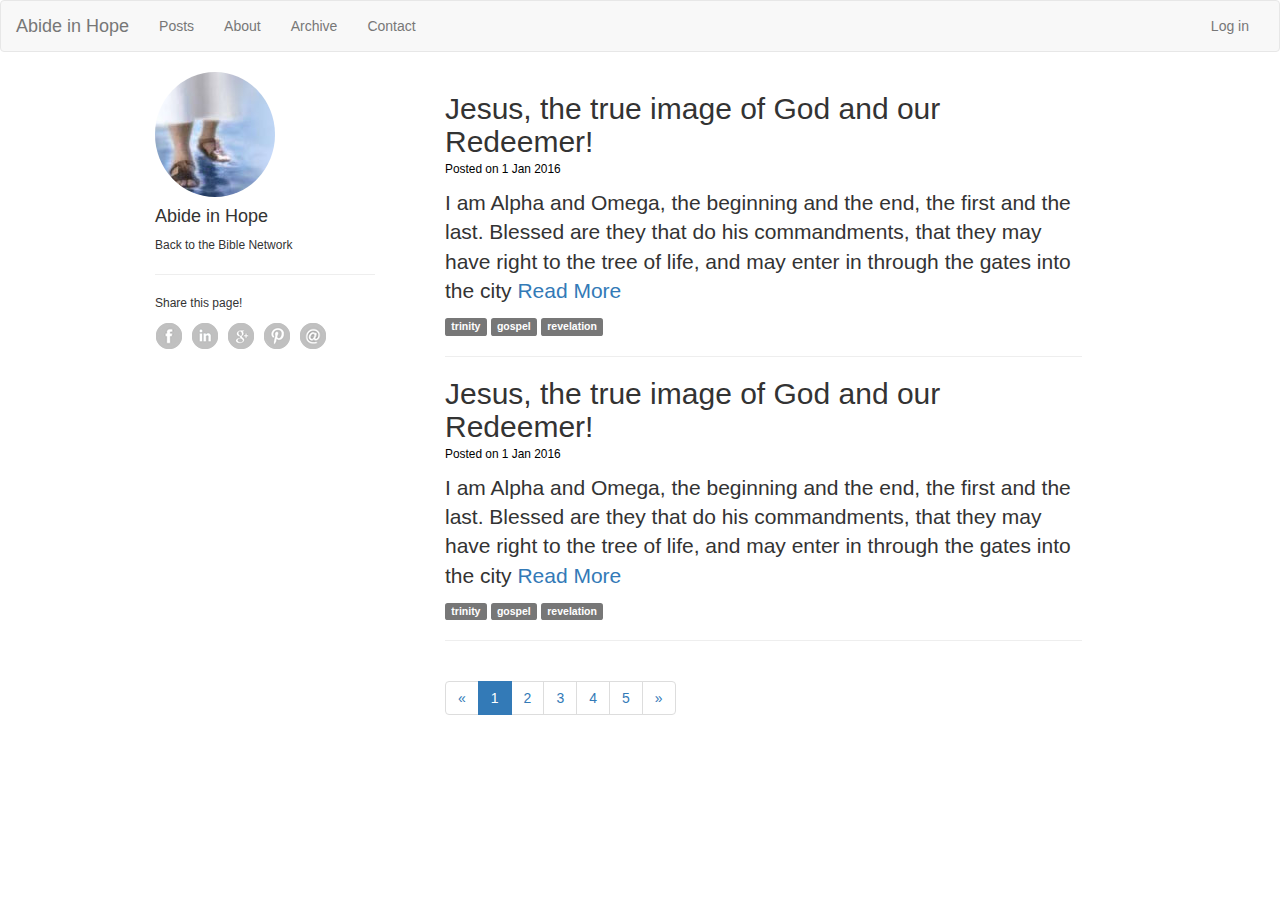
<file: index.html>
<!DOCTYPE html>
<html lang="en">
<head>
    <meta charset="utf-8">
    <meta http-equiv="X-UA-Compatible" content="IE=edge">
    <meta name="viewport" content="width=device-width, initial-scale=1">
    <!-- The above 3 meta tags *must* come first in the head; any other head content must come *after* these tags -->
    <title>Posts</title>

    <!-- Bootstrap -->
    <link href="vendor/bootstrap-3.3.6/css/bootstrap.min.css" rel="stylesheet">
    <link rel="stylesheet" href="css/default.css">
    <link rel="stylesheet" href="css/posts.css">

    <!-- HTML5 shim and Respond.js for IE8 support of HTML5 elements and media queries -->
    <!-- WARNING: Respond.js doesn't work if you view the page via file:// -->
    <!--[if lt IE 9]>
    <script src="https://oss.maxcdn.com/html5shiv/3.7.2/html5shiv.min.js"></script>
    <script src="https://oss.maxcdn.com/respond/1.4.2/respond.min.js"></script>
    <![endif]-->
</head>
<body>

<nav class="navbar navbar-default">
    <div class="container-fluid">
        <!-- Brand and toggle get grouped for better mobile display -->
        <div class="navbar-header">
            <button type="button" class="navbar-toggle collapsed" data-toggle="collapse" data-target="#bs-example-navbar-collapse-1" aria-expanded="false">
                <span class="sr-only">Toggle navigation</span>
                <span class="icon-bar"></span>
                <span class="icon-bar"></span>
                <span class="icon-bar"></span>
            </button>
            <a class="navbar-brand" href="index.html">Abide in Hope</a>
        </div>

        <!-- Collect the nav links, forms, and other content for toggling -->
        <div class="collapse navbar-collapse" id="bs-example-navbar-collapse-1">
            <ul class="nav navbar-nav">
                <li><a href="article.html">Posts <span class="sr-only">(current)</span></a></li>
                <li><a href="about.html">About</a></li>
                <li><a href="archive.html">Archive</a></li>
                <li><a href="contact.html">Contact</a></li>
            </ul>
            <ul class="nav navbar-nav navbar-right">
                <li><a href="login.html">Log in</a></li>
            </ul>
        </div><!-- /.navbar-collapse -->
    </div><!-- /.container-fluid -->
</nav>

<div class="container">
    <div class="row">
        <div class="col-md-3 profile">
            <aside>
                <img src="img/jesus.jpg" alt="Jesus Image" class="img-circle">
                <h4>Abide in Hope</h4>
                <p>Back to the Bible Network</p>
                <hr>
                <p>Share this page!</p>
                <ul class="clearfix">
                    <li><img src="img/social_icons/facebook.png" alt="facebook"></li>
                    <li><img src="img/social_icons/linkedin.png" alt="linkedin"></li>
                    <li><img src="img/social_icons/googleplus.png" alt="googleplus"></li>
                    <li><img src="img/social_icons/pinterest.png" alt="pinterest"></li>
                    <li><img src="img/social_icons/email.png" alt="email"></li>
                </ul>
            </aside>
        </div>
        <div class="col-md-8">
            <article>
                <header><h2>Jesus, the true image of God and our Redeemer!</h2></header>
                <footer><small>Posted on 1 Jan 2016</small></footer>

                <div class="lead">
                    I am Alpha and Omega, the beginning and the end, the first and the last.
                    Blessed are they that do his commandments, that they may have right
                    to the tree of life, and may enter in through the gates into the city <a href="article.html">Read More</a>
                </div>

                <footer>
                    <span class="label label-default">trinity</span>
                    <span class="label label-default">gospel</span>
                    <span class="label label-default">revelation</span>
                </footer>
                <hr>
            </article>
            <article>
                <header><h2>Jesus, the true image of God and our Redeemer!</h2></header>
                <footer><small>Posted on 1 Jan 2016</small></footer>

                <div class="lead">
                    I am Alpha and Omega, the beginning and the end, the first and the last.
                    Blessed are they that do his commandments, that they may have right
                    to the tree of life, and may enter in through the gates into the city <a href="article.html">Read More</a>
                </div>

                <footer>
                    <span class="label label-default">trinity</span>
                    <span class="label label-default">gospel</span>
                    <span class="label label-default">revelation</span>
                </footer>
                <hr>
            </article>
            <nav>
                <ul class="pagination">
                    <li>
                        <a href="#" aria-label="Previous">
                            <span aria-hidden="true">&laquo;</span>
                        </a>
                    </li>
                    <li class="active"><a href="#">1</a></li>
                    <li><a href="#">2</a></li>
                    <li><a href="#">3</a></li>
                    <li><a href="#">4</a></li>
                    <li><a href="#">5</a></li>
                    <li>
                        <a href="#" aria-label="Next">
                            <span aria-hidden="true">&raquo;</span>
                        </a>
                    </li>
                </ul>
            </nav>
        </div>
    </div>
</div>

<!-- jQuery (necessary for Bootstrap's JavaScript plugins) -->
<script src="https://ajax.googleapis.com/ajax/libs/jquery/1.11.3/jquery.min.js"></script>
<!-- Include all compiled plugins (below), or include individual files as needed -->
<script src="vendor/bootstrap-3.3.6/js/bootstrap.min.js"></script>
</body>
</html>
</file>
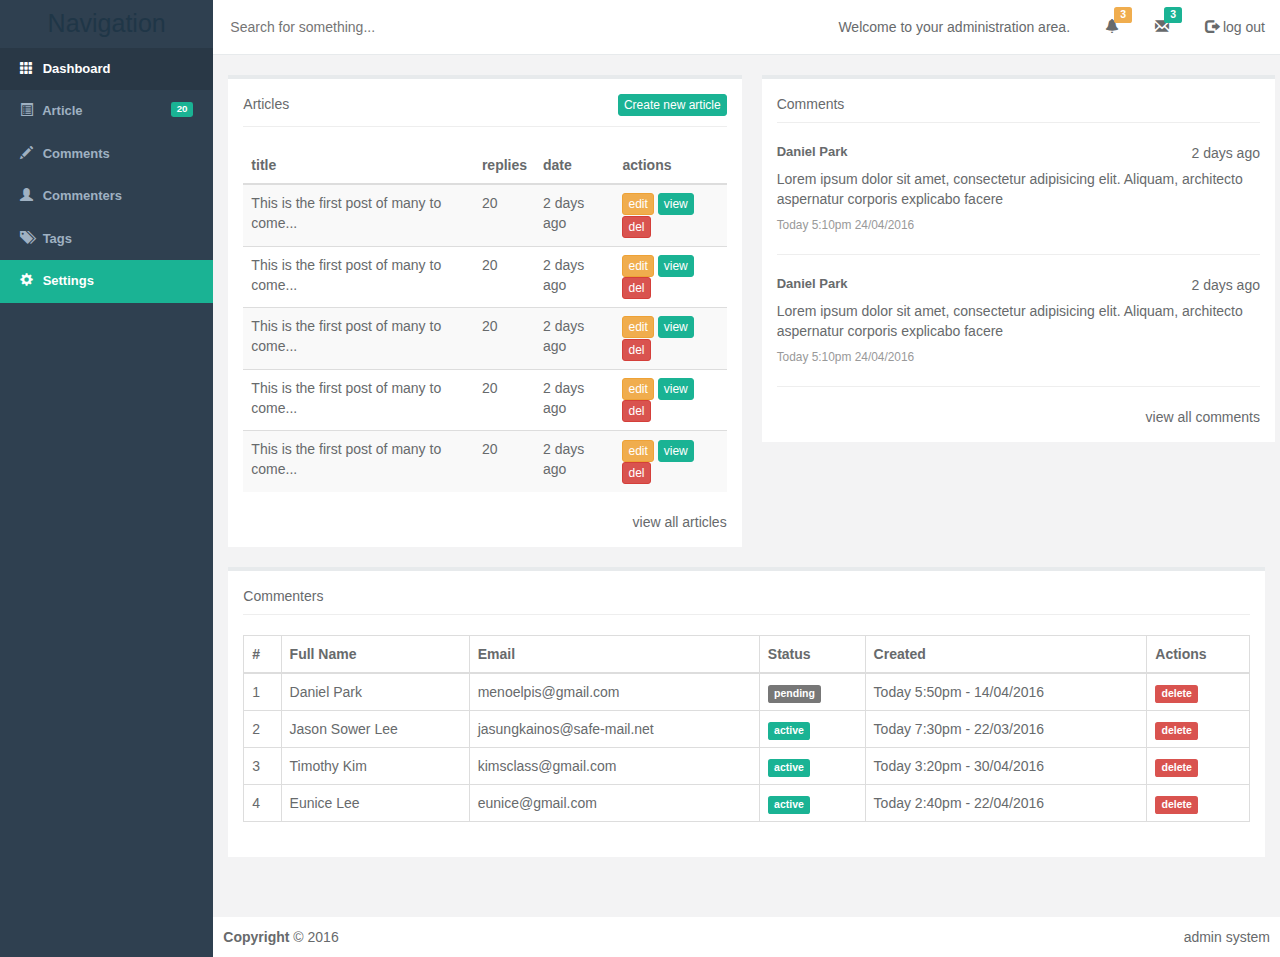
<file: admin/index.html>
<!DOCTYPE html>
<html lang="en">
<head>
    <meta charset="utf-8">
    <meta http-equiv="X-UA-Compatible" content="IE=edge">
    <meta name="viewport" content="width=device-width, initial-scale=1">
    <!-- The above 3 meta tags *must* come first in the head; any other head content must come *after* these tags -->
    <title>Admin</title>

    <!-- Bootstrap -->
    <link href="../vendor/bootstrap-3.3.6/css/bootstrap.min.css" rel="stylesheet">
    <link rel="stylesheet" href="css/default.css">
    <link rel="stylesheet" href="css/index.css">

    <!-- HTML5 shim and Respond.js for IE8 support of HTML5 elements and media queries -->
    <!-- WARNING: Respond.js doesn't work if you view the page via file:// -->
    <!--[if lt IE 9]>
    <script src="https://oss.maxcdn.com/html5shiv/3.7.2/html5shiv.min.js"></script>
    <script src="https://oss.maxcdn.com/respond/1.4.2/respond.min.js"></script>
    <![endif]-->
</head>
<body>

<div class="container-fluid display-table">
    <div class="row display-table-row">

        <!-- side menu -->
        <div class="col-md-2 col-sm-1 hidden-xs display-table-cell valign-top" id="side-menu">
            <h1 class="hidden-sm hidden-xs">Navigation</h1>
            <ul>
                <li class="link active">
                    <a href="index.html">
                        <span class="glyphicon glyphicon-th" aria-hidden="true"></span>
                        <span class="hidden-sm hidden-xs">Dashboard</span>
                    </a>
                </li>

                <li class="link">
                    <a href="#collapse-post" data-toggle="collapse" aria-controls="collapse-post">
                        <span class="glyphicon glyphicon-list-alt" aria-hidden="true"></span>
                        <span class="hidden-sm hidden-xs">Article</span>
                        <span class="label label-success pull-right hidden-sm hidden-xs">20</span>
                    </a>
                    <ul class="collapse collapseable" id="collapse-post">
                        <li><a href="new-article.html">Create New</a></li>
                        <li><a href="articles.html">View Article</a></li>
                    </ul>
                </li>

                <li class="link">
                    <a href="#collapse-comments" data-toggle="collapse" aria-controls="collapse-comments">
                        <span class="glyphicon glyphicon-pencil" aria-hidden="true"></span>
                        <span class="hidden-sm hidden-xs">Comments</span>
                    </a>
                    <ul class="collapse collapseable" id="collapse-comments">
                        <li>
                            <a href="approved.html">Approved
                                <span class="label label-success pull-right hidden-sm hidden-xs">10</span>
                            </a>
                        </li>
                        <li>
                            <a href="approved.html">Unapproved
                                <span class="label label-warning pull-right hidden-sm hidden-xs">20</span>
                            </a>
                        </li>
                    </ul>
                </li>

                <li class="link">
                    <a href="commenters.html">
                        <span class="glyphicon glyphicon-user" aria-hidden="true"></span>
                        <span class="hidden-sm hidden-xs">Commenters</span>
                    </a>
                </li>

                <li class="link">
                    <a href="tags.html">
                        <span class="glyphicon glyphicon-tags" aria-hidden="true"></span>
                        <span class="hidden-sm hidden-xs">Tags</span>
                    </a>
                </li>

                <li class="link settings-btn">
                    <a href="settings.html">
                        <span class="glyphicon glyphicon-cog" aria-hidden="true"></span>
                        <span class="hidden-sm hidden-xs">Settings</span>
                    </a>
                </li>
            </ul>
        </div>

        <!-- main content area -->
        <div class="col-md-10 col-sm-11 display-table-cell valign-top">
            <div class="row">
                <header id="nav-header" class="clearfix">
                    <div class="col-md-5">
                        <nav class="navbar-default pull-left">
                            <button type="button" class="navbar-toggle collapsed" data-toggle="offcanvas"
                                    data-target="#side-menu" aria-expanded="false">
                                <span class="sr-only">Toggle navigation</span>
                                <span class="icon-bar"></span>
                                <span class="icon-bar"></span>
                                <span class="icon-bar"></span>
                            </button>
                        </nav>
                        <input type="text" class="hidden-sm hidden-xs" id="header-search-field"
                               placeholder="Search for something...">
                    </div>

                    <div class="col-md-7">
                        <ul class="pull-right">
                            <li id="welcome" class="hidden-xs">Welcome to your administration area.</li>
                            <li class="fixed-width">
                                <a href="#">
                                    <span class="glyphicon glyphicon-bell" aria-hidden="true"></span>
                                    <span class="label label-warning">3</span>
                                </a>
                            </li>
                            <li class="fixed-width">
                                <a href="#">
                                    <span class="glyphicon glyphicon-envelope" aria-hidden="true"></span>
                                    <span class="label label-message">3</span>
                                </a>
                            </li>
                            <li>
                                <a href="#" class="logout">
                                    <span class="glyphicon glyphicon-log-out" aria-hidden="true"></span>
                                    log out
                                </a>
                            </li>
                        </ul>
                    </div>
                </header>
            </div>

            <div id="dashboard-container">
                <div class="row">
                    <div class="col-md-6 dashboard-left-cell">
                        <div class="admin-content-container">
                            <header class="clearfix">
                                <h5 class="pull-left">Articles</h5>
                                <button class="btn btn-xs btn-primary pull-right" href="#" role="button">Create new article
                                </button>
                            </header>
                            <table class="table table-striped">
                                <thead>
                                <tr>
                                    <th>title</th>
                                    <th class="hidden-xs">replies</th>
                                    <th class="hidden-xs">date</th>
                                    <th>actions</th>
                                </tr>
                                </thead>
                                <tbody>
                                <tr>
                                    <td>This is the first post of many to come...</td>
                                    <td class="hidden-xs">20</td>
                                    <td class="hidden-xs">2 days ago</td>
                                    <td>
                                        <a href="#" role="button" class="btn btn-xs btn-warning">edit</a>
                                        <a href="#" role="button" class="btn btn-xs btn-primary">view</a>
                                        <a href="#" role="button" class="btn btn-xs btn-danger">del</a>
                                    </td>
                                </tr>
                                <tr>
                                    <td>This is the first post of many to come...</td>
                                    <td class="hidden-xs">20</td>
                                    <td class="hidden-xs">2 days ago</td>
                                    <td>
                                        <a href="#" role="button" class="btn btn-xs btn-warning">edit</a>
                                        <a href="#" role="button" class="btn btn-xs btn-primary">view</a>
                                        <a href="#" role="button" class="btn btn-xs btn-danger">del</a>
                                    </td>
                                </tr>
                                <tr>
                                    <td>This is the first post of many to come...</td>
                                    <td class="hidden-xs">20</td>
                                    <td class="hidden-xs">2 days ago</td>
                                    <td>
                                        <a href="#" role="button" class="btn btn-xs btn-warning">edit</a>
                                        <a href="#" role="button" class="btn btn-xs btn-primary">view</a>
                                        <a href="#" role="button" class="btn btn-xs btn-danger">del</a>
                                    </td>
                                </tr>
                                <tr>
                                    <td>This is the first post of many to come...</td>
                                    <td class="hidden-xs">20</td>
                                    <td class="hidden-xs">2 days ago</td>
                                    <td>
                                        <a href="#" role="button" class="btn btn-xs btn-warning">edit</a>
                                        <a href="#" role="button" class="btn btn-xs btn-primary">view</a>
                                        <a href="#" role="button" class="btn btn-xs btn-danger">del</a>
                                    </td>
                                </tr>
                                <tr>
                                    <td>This is the first post of many to come...</td>
                                    <td class="hidden-xs">20</td>
                                    <td class="hidden-xs">2 days ago</td>
                                    <td>
                                        <a href="#" role="button" class="btn btn-xs btn-warning">edit</a>
                                        <a href="#" role="button" class="btn btn-xs btn-primary">view</a>
                                        <a href="#" role="button" class="btn btn-xs btn-danger">del</a>
                                    </td>
                                </tr>
                                </tbody>
                            </table>
                            <div class="clearfix">
                                <a href="#" class="pull-right text-link">view all articles</a>
                            </div>
                        </div>
                    </div>

                    <div class="col-md-6 dashboard-right-cell">
                        <div class="admin-content-container">
                            <header>
                                <h5>Comments</h5>
                            </header>
                            <div class="comment-head-dash clearfix">
                                <div class="commenter-name-dash pull-left">Daniel Park</div>
                                <div class="days-dash pull-right">2 days ago</div>
                            </div>
                            <p class="comment-dash">
                                Lorem ipsum dolor sit amet, consectetur adipisicing elit.
                                Aliquam, architecto aspernatur corporis explicabo facere
                            </p>
                            <small class="comment-date-dash">Today 5:10pm 24/04/2016</small>
                            <hr>

                            <div class="comment-head-dash clearfix">
                                <div class="commenter-name-dash pull-left">Daniel Park</div>
                                <div class="days-dash pull-right">2 days ago</div>
                            </div>
                            <p class="comment-dash">
                                Lorem ipsum dolor sit amet, consectetur adipisicing elit.
                                Aliquam, architecto aspernatur corporis explicabo facere
                            </p>
                            <small class="comment-date-dash">Today 5:10pm 24/04/2016</small>
                            <hr>

                            <div class="clearfix">
                                <a href="#" class="pull-right text-link">view all comments</a>
                            </div>
                        </div>
                    </div>
                </div>

                <div class="row">
                    <div class="col-md-12">
                        <div class="admin-content-container clearfix">
                            <header>
                                <h5>Commenters</h5>
                            </header>

                            <table class="table table-bordered">
                                <thead>
                                <tr>
                                    <th>#</th>
                                    <th>Full Name</th>
                                    <th class="hidden-xs">Email</th>
                                    <th>Status</th>
                                    <th class="hidden-xs">Created</th>
                                    <th>Actions</th>
                                </tr>
                                </thead>
                                <tbody>
                                <tr>
                                    <td>1</td>
                                    <td>Daniel Park</td>
                                    <td class="hidden-xs">menoelpis@gmail.com</td>
                                    <td><a href="#" class="label label-default">pending</a></td>
                                    <td class="hidden-xs">Today 5:50pm - 14/04/2016</td>
                                    <td><a href="#" class="label label-danger">delete</a></td>
                                </tr>
                                <tr>
                                    <td>2</td>
                                    <td>Jason Sower Lee</td>
                                    <td class="hidden-xs">jasungkainos@safe-mail.net</td>
                                    <td><a href="#" class="label label-success">active</a></td>
                                    <td class="hidden-xs">Today 7:30pm - 22/03/2016</td>
                                    <td><a href="#" class="label label-danger">delete</a></td>
                                </tr>
                                <tr>
                                    <td>3</td>
                                    <td>Timothy Kim</td>
                                    <td class="hidden-xs">kimsclass@gmail.com</td>
                                    <td><a href="#" class="label label-success">active</a></td>
                                    <td class="hidden-xs">Today 3:20pm - 30/04/2016</td>
                                    <td><a href="#" class="label label-danger">delete</a></td>
                                </tr>
                                <tr>
                                    <td>4</td>
                                    <td>Eunice Lee</td>
                                    <td class="hidden-xs">eunice@gmail.com</td>
                                    <td><a href="#" class="label label-success">active</a></td>
                                    <td class="hidden-xs">Today 2:40pm - 22/04/2016</td>
                                    <td><a href="#" class="label label-danger">delete</a></td>
                                </tr>
                                </tbody>
                            </table>
                        </div>
                    </div>
                </div>
            </div>

            <div class="row">
                <footer id="admin-footer" class="clearfix">
                    <div class="pull-left"><b>Copyright </b>&copy; 2016</div>
                    <div class="pull-right">admin system</div>
                </footer>
            </div>
        </div>
    </div>
</div>

<!-- jQuery (necessary for Bootstrap's JavaScript plugins) -->
<script src="https://ajax.googleapis.com/ajax/libs/jquery/1.11.3/jquery.min.js"></script>
<!-- Include all compiled plugins (below), or include individual files as needed -->
<script src="../vendor/bootstrap-3.3.6/js/bootstrap.min.js"></script>
<script src="js/default.js"></script>
</body>
</html>
</file>
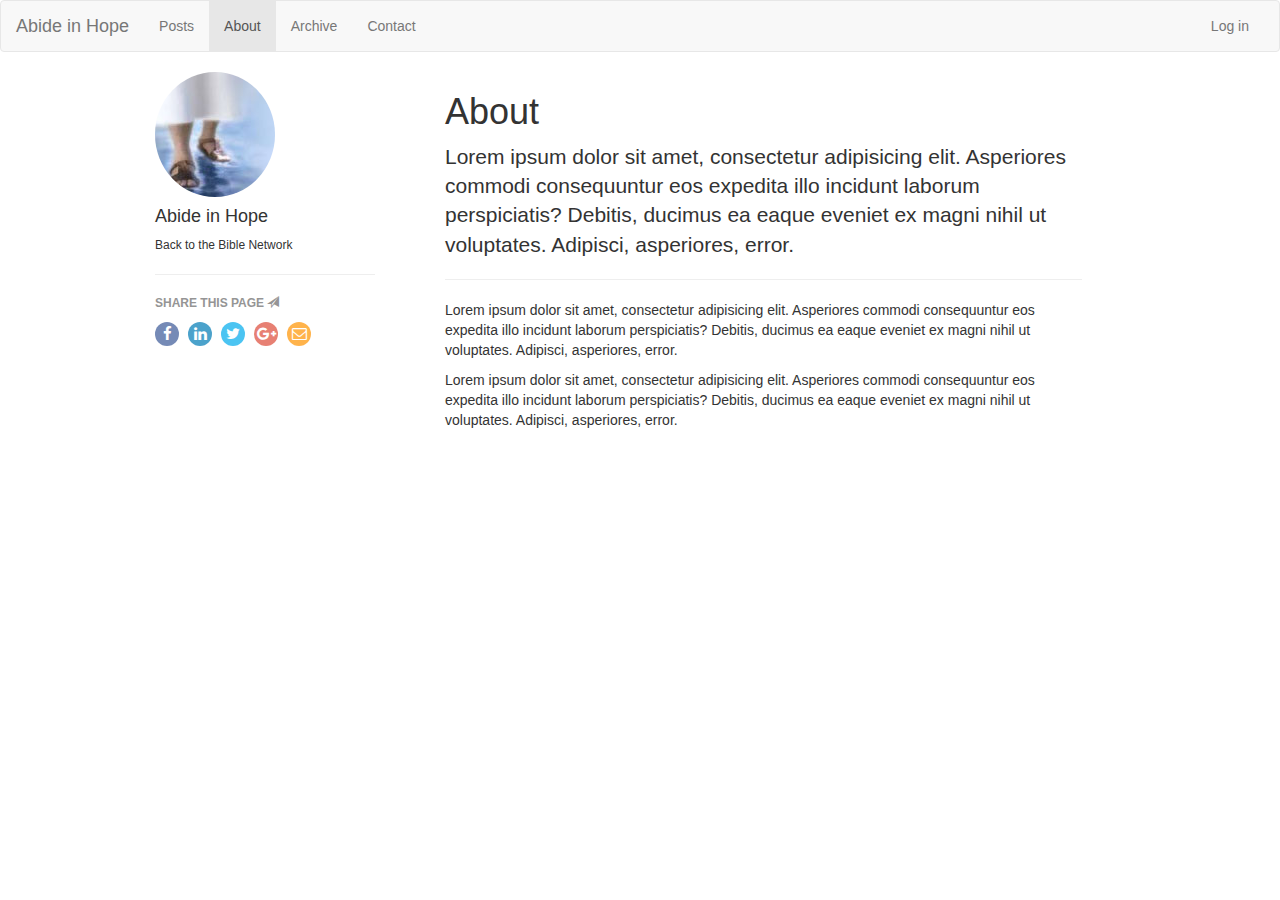
<file: about.html>
<!DOCTYPE html>
<html lang="en">
<head>
    <meta charset="utf-8">
    <meta http-equiv="X-UA-Compatible" content="IE=edge">
    <meta name="viewport" content="width=device-width, initial-scale=1">
    <!-- The above 3 meta tags *must* come first in the head; any other head content must come *after* these tags -->
    <title>About</title>

    <!-- Bootstrap -->
    <link href="vendor/bootstrap-3.3.6/css/bootstrap.min.css" rel="stylesheet">
    <link href="https://maxcdn.bootstrapcdn.com/font-awesome/4.6.1/css/font-awesome.min.css" rel="stylesheet">
    <link rel="stylesheet" href="css/default.css">

    <!-- HTML5 shim and Respond.js for IE8 support of HTML5 elements and media queries -->
    <!-- WARNING: Respond.js doesn't work if you view the page via file:// -->
    <!--[if lt IE 9]>
    <script src="https://oss.maxcdn.com/html5shiv/3.7.2/html5shiv.min.js"></script>
    <script src="https://oss.maxcdn.com/respond/1.4.2/respond.min.js"></script>
    <![endif]-->
</head>
<body>

<nav class="navbar navbar-default">
    <div class="container-fluid">
        <!-- Brand and toggle get grouped for better mobile display -->
        <div class="navbar-header">
            <button type="button" class="navbar-toggle collapsed" data-toggle="collapse" data-target="#bs-example-navbar-collapse-1" aria-expanded="false">
                <span class="sr-only">Toggle navigation</span>
                <span class="icon-bar"></span>
                <span class="icon-bar"></span>
                <span class="icon-bar"></span>
            </button>
            <a class="navbar-brand" href="posts.html">Abide in Hope</a>
        </div>

        <!-- Collect the nav links, forms, and other content for toggling -->
        <div class="collapse navbar-collapse" id="bs-example-navbar-collapse-1">
            <ul class="nav navbar-nav">
                <li><a href="posts.html">Posts <span class="sr-only">(current)</span></a></li>
                <li class="active"><a href="about.html">About</a></li>
                <li><a href="archive.html">Archive</a></li>
                <li><a href="contact.html">Contact</a></li>
            </ul>
            <ul class="nav navbar-nav navbar-right">
                <li><a href="login.html">Log in</a></li>
            </ul>
        </div><!-- /.navbar-collapse -->
    </div><!-- /.container-fluid -->
</nav>

<div class="container">
    <div class="row">
        <div class="col-md-3 col-sm-12 col-xs-12 profile">
            <aside>
                <div class="clear-fix">
                    <img src="img/jesus.jpg" alt="Jesus Image" class="img-circle profile-image">

                    <div class="profile-content">
                        <h4>Abide in Hope</h4>
                        <p>Back to the Bible Network</p>
                    </div>

                    <hr class="hidden-xs hidden-sm">

                    <div class="social-icons">
                        <p class="social-text">share this page <span class="glyphicon glyphicon-send"></span></p>
                        <ul class="clearfix">
                            <li><a href="http://facebook.com/"><i class="fa fa-facebook"></i></a></li>
                            <li><a href="http://linkedin.com/"><i class="fa fa-linkedin"></i></a></li>
                            <li><a href="http://twitter.com/"><i class="fa fa-twitter"></i></a></li>
                            <li><a href="http://plus.google.com/"><i class="fa fa-google-plus"></i></a></li>
                            <li><a href="contact.html"><i class="fa fa-envelope-o"></i></a></li>
                        </ul>
                    </div>
                </div>
            </aside>
        </div>

        <div class="col-md-8">
            <h1>About</h1>
            <div class="lead">
                Lorem ipsum dolor sit amet, consectetur adipisicing elit.
                Asperiores commodi consequuntur eos expedita illo incidunt
                laborum perspiciatis? Debitis, ducimus ea eaque eveniet ex
                magni nihil ut voluptates. Adipisci, asperiores, error.
            </div>

            <hr>

            <p>
                Lorem ipsum dolor sit amet, consectetur adipisicing elit.
                Asperiores commodi consequuntur eos expedita illo incidunt
                laborum perspiciatis? Debitis, ducimus ea eaque eveniet ex
                magni nihil ut voluptates. Adipisci, asperiores, error.
            </p>
            <p>
                Lorem ipsum dolor sit amet, consectetur adipisicing elit.
                Asperiores commodi consequuntur eos expedita illo incidunt
                laborum perspiciatis? Debitis, ducimus ea eaque eveniet ex
                magni nihil ut voluptates. Adipisci, asperiores, error.
            </p>
        </div>
    </div>
</div>

<!-- jQuery (necessary for Bootstrap's JavaScript plugins) -->
<script src="https://ajax.googleapis.com/ajax/libs/jquery/1.11.3/jquery.min.js"></script>
<!-- Include all compiled plugins (below), or include individual files as needed -->
<script src="vendor/bootstrap-3.3.6/js/bootstrap.min.js"></script>
</body>
</html>
</file>
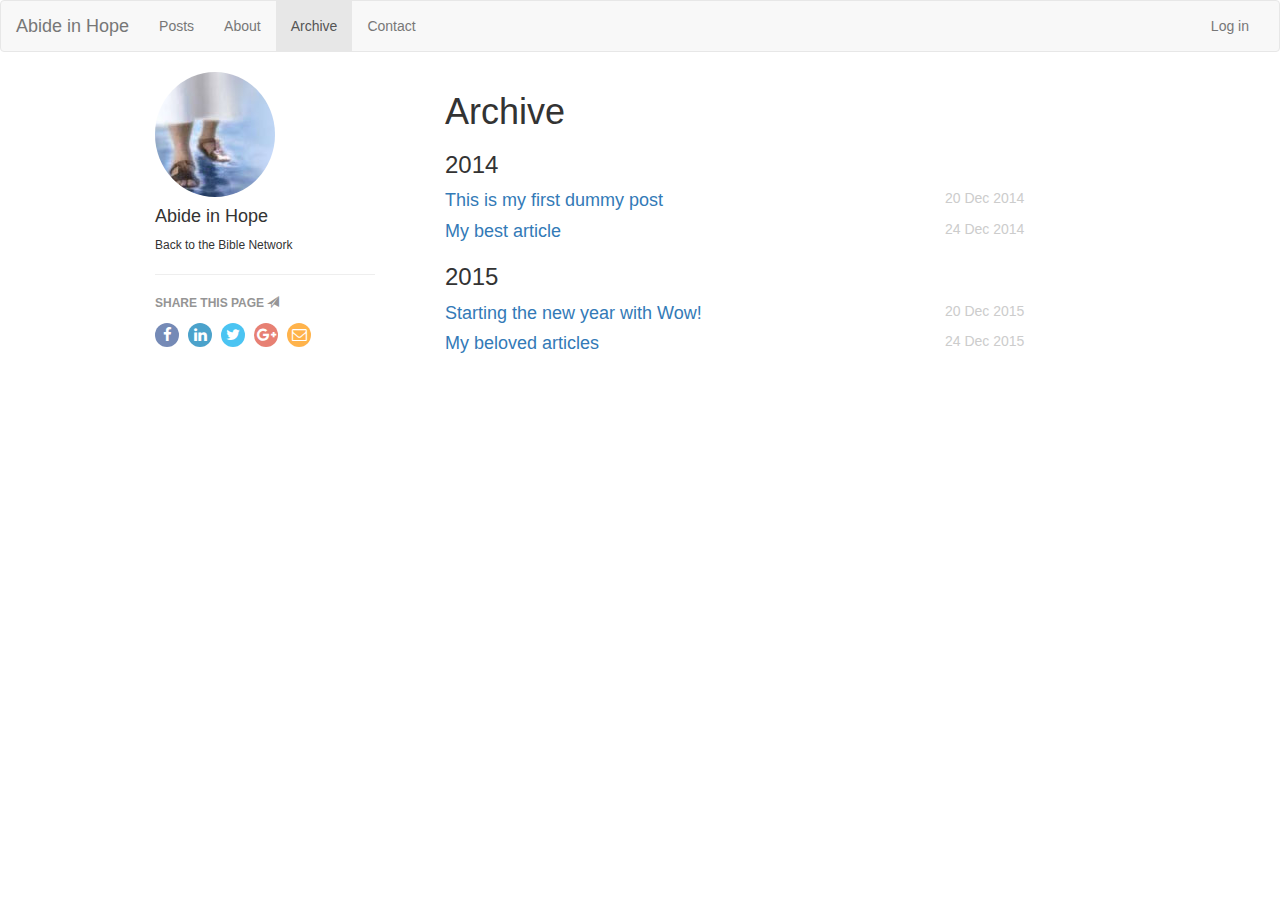
<file: archive.html>
<!DOCTYPE html>
<html lang="en">
<head>
    <meta charset="utf-8">
    <meta http-equiv="X-UA-Compatible" content="IE=edge">
    <meta name="viewport" content="width=device-width, initial-scale=1">
    <!-- The above 3 meta tags *must* come first in the head; any other head content must come *after* these tags -->
    <title>Archive</title>

    <!-- Bootstrap -->
    <link href="vendor/bootstrap-3.3.6/css/bootstrap.min.css" rel="stylesheet">
    <link href="https://maxcdn.bootstrapcdn.com/font-awesome/4.6.1/css/font-awesome.min.css" rel="stylesheet">
    <link rel="stylesheet" href="css/default.css">
    <link rel="stylesheet" href="css/archive.css">

    <!-- HTML5 shim and Respond.js for IE8 support of HTML5 elements and media queries -->
    <!-- WARNING: Respond.js doesn't work if you view the page via file:// -->
    <!--[if lt IE 9]>
    <script src="https://oss.maxcdn.com/html5shiv/3.7.2/html5shiv.min.js"></script>
    <script src="https://oss.maxcdn.com/respond/1.4.2/respond.min.js"></script>
    <![endif]-->
</head>
<body>

<nav class="navbar navbar-default">
    <div class="container-fluid">
        <!-- Brand and toggle get grouped for better mobile display -->
        <div class="navbar-header">
            <button type="button" class="navbar-toggle collapsed" data-toggle="collapse" data-target="#bs-example-navbar-collapse-1" aria-expanded="false">
                <span class="sr-only">Toggle navigation</span>
                <span class="icon-bar"></span>
                <span class="icon-bar"></span>
                <span class="icon-bar"></span>
            </button>
            <a class="navbar-brand" href="posts.html">Abide in Hope</a>
        </div>

        <!-- Collect the nav links, forms, and other content for toggling -->
        <div class="collapse navbar-collapse" id="bs-example-navbar-collapse-1">
            <ul class="nav navbar-nav">
                <li><a href="posts.html">Posts <span class="sr-only">(current)</span></a></li>
                <li><a href="about.html">About</a></li>
                <li class="active"><a href="archive.html">Archive</a></li>
                <li><a href="contact.html">Contact</a></li>
            </ul>
            <ul class="nav navbar-nav navbar-right">
                <li><a href="login.html">Log in</a></li>
            </ul>
        </div><!-- /.navbar-collapse -->
    </div><!-- /.container-fluid -->
</nav>

<div class="container">
    <div class="row">
        <div class="col-md-3 col-sm-12 col-xs-12 profile">
            <aside>
                <div class="clear-fix">
                    <img src="img/jesus.jpg" alt="Jesus Image" class="img-circle profile-image">

                    <div class="profile-content">
                        <h4>Abide in Hope</h4>
                        <p>Back to the Bible Network</p>
                    </div>

                    <hr class="hidden-xs hidden-sm">

                    <div class="social-icons">
                        <p class="social-text">share this page <span class="glyphicon glyphicon-send"></span></p>
                        <ul class="clearfix">
                            <li><a href="http://facebook.com/"><i class="fa fa-facebook"></i></a></li>
                            <li><a href="http://linkedin.com/"><i class="fa fa-linkedin"></i></a></li>
                            <li><a href="http://twitter.com/"><i class="fa fa-twitter"></i></a></li>
                            <li><a href="http://plus.google.com/"><i class="fa fa-google-plus"></i></a></li>
                            <li><a href="contact.html"><i class="fa fa-envelope-o"></i></a></li>
                        </ul>
                    </div>
                </div>
            </aside>
        </div>

        <div class="col-md-8">
            <h1>Archive</h1>

            <article>
                <h3>2014</h3>
                <div class="row">
                    <div class="col-md-9"><a href="article.html">This is my first dummy post</a></div>
                    <div class="col-md-3 date">20 Dec 2014</div>
                </div>
                <div class="row">
                    <div class="col-md-9"><a href="article.html">My best article</a></div>
                    <div class="col-md-3 date">24 Dec 2014</div>
                </div>
            </article>

            <article>
                <h3>2015</h3>
                <div class="row">
                    <div class="col-md-9"><a href="article.html">Starting the new year with Wow!</a></div>
                    <div class="col-md-3 date">20 Dec 2015</div>
                </div>
                <div class="row">
                    <div class="col-md-9"><a href="article.html">My beloved articles</a></div>
                    <div class="col-md-3 date">24 Dec 2015</div>
                </div>
            </article>

        </div>
    </div>
</div>

<!-- jQuery (necessary for Bootstrap's JavaScript plugins) -->
<script src="https://ajax.googleapis.com/ajax/libs/jquery/1.11.3/jquery.min.js"></script>
<!-- Include all compiled plugins (below), or include individual files as needed -->
<script src="vendor/bootstrap-3.3.6/js/bootstrap.min.js"></script>
</body>
</html>
</file>
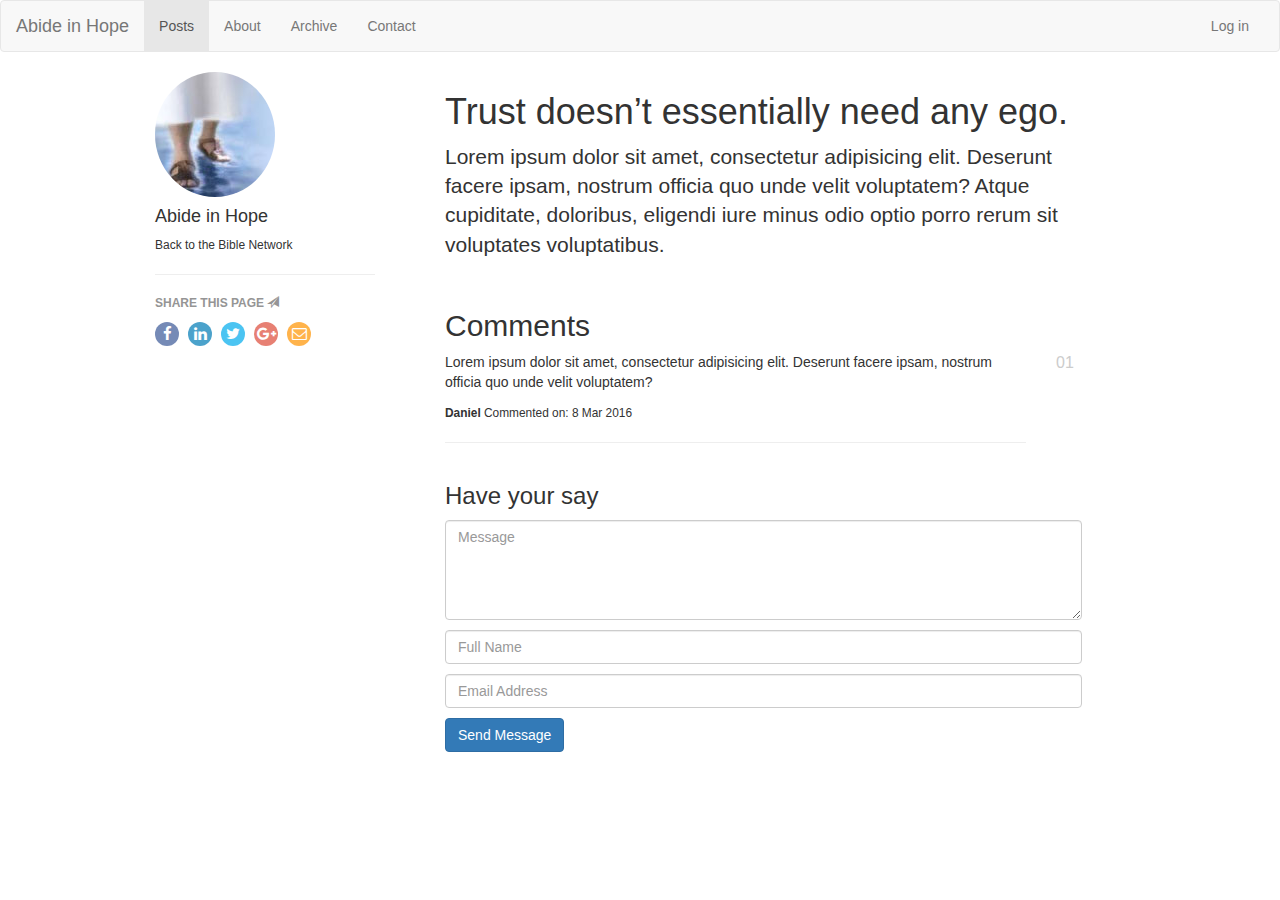
<file: article.html>
<!DOCTYPE html>
<html lang="en">
<head>
    <meta charset="utf-8">
    <meta http-equiv="X-UA-Compatible" content="IE=edge">
    <meta name="viewport" content="width=device-width, initial-scale=1">
    <!-- The above 3 meta tags *must* come first in the head; any other head content must come *after* these tags -->
    <title>Article</title>

    <!-- Bootstrap -->
    <link href="vendor/bootstrap-3.3.6/css/bootstrap.min.css" rel="stylesheet">
    <link href="https://maxcdn.bootstrapcdn.com/font-awesome/4.6.1/css/font-awesome.min.css" rel="stylesheet">
    <link rel="stylesheet" href="css/default.css">
    <link rel="stylesheet" href="css/article.css">

    <!-- HTML5 shim and Respond.js for IE8 support of HTML5 elements and media queries -->
    <!-- WARNING: Respond.js doesn't work if you view the page via file:// -->
    <!--[if lt IE 9]>
    <script src="https://oss.maxcdn.com/html5shiv/3.7.2/html5shiv.min.js"></script>
    <script src="https://oss.maxcdn.com/respond/1.4.2/respond.min.js"></script>
    <![endif]-->
</head>
<body>

<nav class="navbar navbar-default">
    <div class="container-fluid">
        <!-- Brand and toggle get grouped for better mobile display -->
        <div class="navbar-header">
            <button type="button" class="navbar-toggle collapsed" data-toggle="collapse" data-target="#bs-example-navbar-collapse-1" aria-expanded="false">
                <span class="sr-only">Toggle navigation</span>
                <span class="icon-bar"></span>
                <span class="icon-bar"></span>
                <span class="icon-bar"></span>
            </button>
            <a class="navbar-brand" href="posts.html">Abide in Hope</a>
        </div>

        <!-- Collect the nav links, forms, and other content for toggling -->
        <div class="collapse navbar-collapse" id="bs-example-navbar-collapse-1">
            <ul class="nav navbar-nav">
                <li class="active"><a href="posts.html">Posts <span class="sr-only">(current)</span></a></li>
                <li><a href="about.html">About</a></li>
                <li><a href="archive.html">Archive</a></li>
                <li><a href="contact.html">Contact</a></li>
            </ul>
            <ul class="nav navbar-nav navbar-right">
                <li><a href="login.html">Log in</a></li>
            </ul>
        </div><!-- /.navbar-collapse -->
    </div><!-- /.container-fluid -->
</nav>

<div class="container">
    <div class="row">
        <div class="col-md-3 col-sm-12 col-xs-12 profile">
            <aside>
                <div class="clear-fix">
                    <img src="img/jesus.jpg" alt="Jesus Image" class="img-circle profile-image">

                    <div class="profile-content">
                        <h4>Abide in Hope</h4>
                        <p>Back to the Bible Network</p>
                    </div>

                    <hr class="hidden-xs hidden-sm">

                    <div class="social-icons">
                        <p class="social-text">share this page <span class="glyphicon glyphicon-send"></span></p>
                        <ul class="clearfix">
                            <li><a href="http://facebook.com/"><i class="fa fa-facebook"></i></a></li>
                            <li><a href="http://linkedin.com/"><i class="fa fa-linkedin"></i></a></li>
                            <li><a href="http://twitter.com/"><i class="fa fa-twitter"></i></a></li>
                            <li><a href="http://plus.google.com/"><i class="fa fa-google-plus"></i></a></li>
                            <li><a href="contact.html"><i class="fa fa-envelope-o"></i></a></li>
                        </ul>
                    </div>
                </div>
            </aside>
        </div>

        <div class="col-md-8">
            <article>
                <h1>Trust doesn’t essentially need any ego.</h1>
                <div class="lead">
                    Lorem ipsum dolor sit amet, consectetur adipisicing elit.
                    Deserunt facere ipsam, nostrum officia quo unde velit voluptatem?
                    Atque cupiditate, doloribus, eligendi iure minus odio optio porro
                    rerum sit voluptates voluptatibus.
                </div>
            </article>

            <div id="comments">
                <h2>Comments</h2>
                <div class="row">
                    <div class="col-md-11">
                        <p>
                            Lorem ipsum dolor sit amet, consectetur adipisicing elit.
                            Deserunt facere ipsam, nostrum officia quo unde velit voluptatem?
                        </p>
                        <footer>
                            <small><b>Daniel</b> Commented on: 8 Mar 2016</small>
                        </footer>
                        <hr>
                    </div>
                    <div class="col-md-1 comment-num">01</div>
                </div>

                <form>
                    <h3>Have your say</h3>
                    <p>
                        <label class="sr-only">Message</label>
                        <textarea class="form-control" id="message" placeholder="Message" required aria-autocomplete="none"></textarea>
                    </p>

                    <p>
                        <label class="sr-only">Full Name</label>
                        <input type="text" class="form-control" placeholder="Full Name" required>
                    </p>
                    <p>
                        <label class="sr-only">Email Address</label>
                        <input type="email" class="form-control" placeholder="Email Address" required>
                    </p>
                    <p>
                        <input type="submit" class="btn btn-primary" value="Send Message">
                    </p>
                </form>
            </div>
        </div>
    </div>
</div>

<!-- jQuery (necessary for Bootstrap's JavaScript plugins) -->
<script src="https://ajax.googleapis.com/ajax/libs/jquery/1.11.3/jquery.min.js"></script>
<!-- Include all compiled plugins (below), or include individual files as needed -->
<script src="vendor/bootstrap-3.3.6/js/bootstrap.min.js"></script>
</body>
</html>
</file>
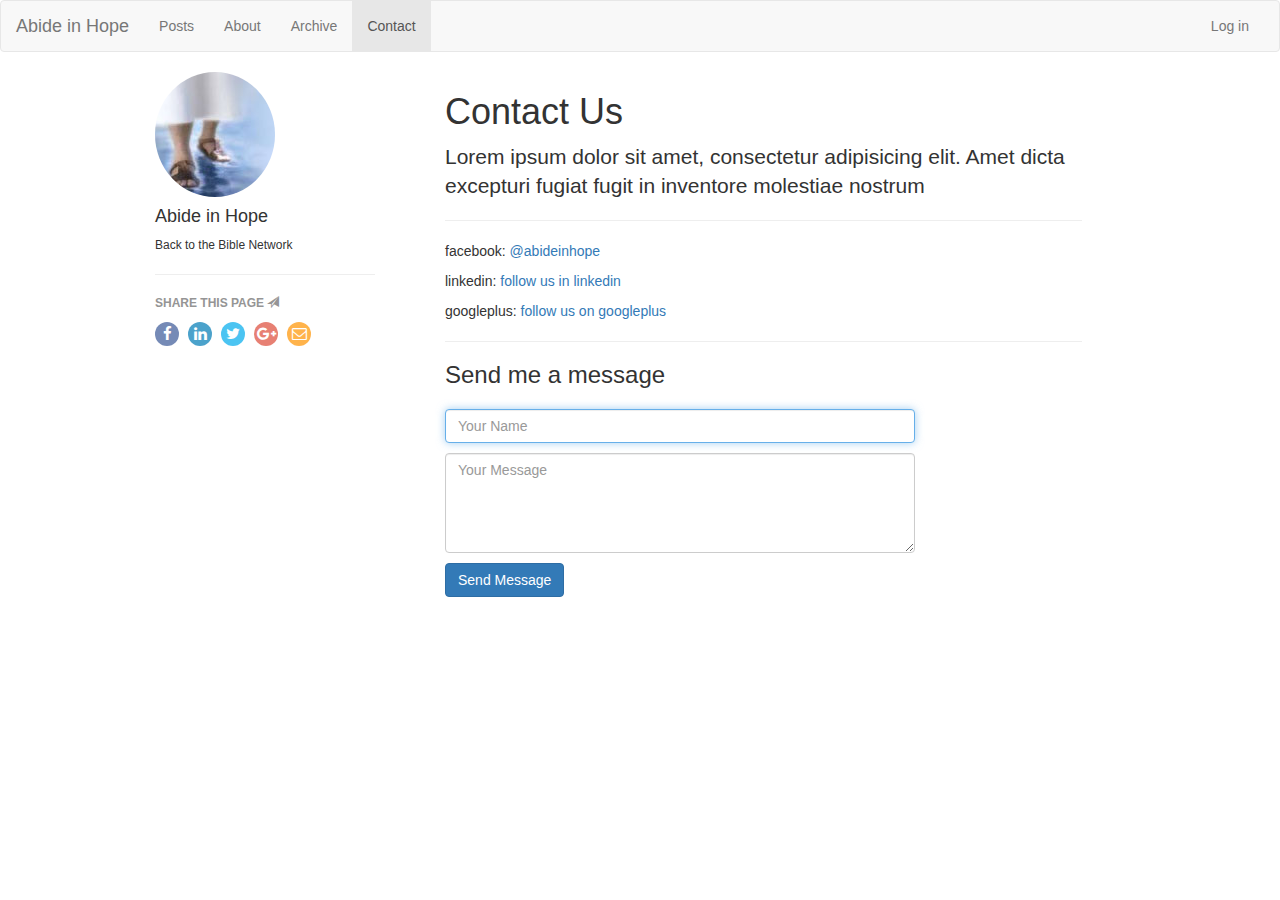
<file: contact.html>
<!DOCTYPE html>
<html lang="en">
<head>
    <meta charset="utf-8">
    <meta http-equiv="X-UA-Compatible" content="IE=edge">
    <meta name="viewport" content="width=device-width, initial-scale=1">
    <!-- The above 3 meta tags *must* come first in the head; any other head content must come *after* these tags -->
    <title>Contact</title>

    <!-- Bootstrap -->
    <link href="vendor/bootstrap-3.3.6/css/bootstrap.min.css" rel="stylesheet">
    <link href="https://maxcdn.bootstrapcdn.com/font-awesome/4.6.1/css/font-awesome.min.css" rel="stylesheet">
    <link rel="stylesheet" href="css/default.css">
    <link rel="stylesheet" href="css/contact.css">

    <!-- HTML5 shim and Respond.js for IE8 support of HTML5 elements and media queries -->
    <!-- WARNING: Respond.js doesn't work if you view the page via file:// -->
    <!--[if lt IE 9]>
    <script src="https://oss.maxcdn.com/html5shiv/3.7.2/html5shiv.min.js"></script>
    <script src="https://oss.maxcdn.com/respond/1.4.2/respond.min.js"></script>
    <![endif]-->
</head>
<body>

<nav class="navbar navbar-default">
    <div class="container-fluid">
        <!-- Brand and toggle get grouped for better mobile display -->
        <div class="navbar-header">
            <button type="button" class="navbar-toggle collapsed" data-toggle="collapse" data-target="#bs-example-navbar-collapse-1" aria-expanded="false">
                <span class="sr-only">Toggle navigation</span>
                <span class="icon-bar"></span>
                <span class="icon-bar"></span>
                <span class="icon-bar"></span>
            </button>
            <a class="navbar-brand" href="posts.html">Abide in Hope</a>
        </div>

        <!-- Collect the nav links, forms, and other content for toggling -->
        <div class="collapse navbar-collapse" id="bs-example-navbar-collapse-1">
            <ul class="nav navbar-nav">
                <li><a href="posts.html">Posts <span class="sr-only">(current)</span></a></li>
                <li><a href="about.html">About</a></li>
                <li><a href="archive.html">Archive</a></li>
                <li class="active"><a href="contact.html">Contact</a></li>
            </ul>
            <ul class="nav navbar-nav navbar-right">
                <li><a href="login.html">Log in</a></li>
            </ul>
        </div><!-- /.navbar-collapse -->
    </div><!-- /.container-fluid -->
</nav>

<div class="container">
    <div class="row">
        <div class="col-md-3 col-sm-12 col-xs-12 profile">
            <aside>
                <div class="clear-fix">
                    <img src="img/jesus.jpg" alt="Jesus Image" class="img-circle profile-image">

                    <div class="profile-content">
                        <h4>Abide in Hope</h4>
                        <p>Back to the Bible Network</p>
                    </div>

                    <hr class="hidden-xs hidden-sm">

                    <div class="social-icons">
                        <p class="social-text">share this page <span class="glyphicon glyphicon-send"></span></p>
                        <ul class="clearfix">
                            <li><a href="http://facebook.com/"><i class="fa fa-facebook"></i></a></li>
                            <li><a href="http://linkedin.com/"><i class="fa fa-linkedin"></i></a></li>
                            <li><a href="http://twitter.com/"><i class="fa fa-twitter"></i></a></li>
                            <li><a href="http://plus.google.com/"><i class="fa fa-google-plus"></i></a></li>
                            <li><a href="contact.html"><i class="fa fa-envelope-o"></i></a></li>
                        </ul>
                    </div>
                </div>
            </aside>
        </div>

        <div class="col-md-8">
            <h1>Contact Us</h1>

            <div class="lead">
                Lorem ipsum dolor sit amet, consectetur adipisicing elit.
                Amet dicta excepturi fugiat fugit in inventore molestiae nostrum
            </div>

            <hr class="hidden-xs hidden-sm">

            <p>facebook: <a href="http://facebook/abideinhope" target="_blank">@abideinhope</a></p>
            <p>linkedin: <a href="https://www.linkedin.com/pub/abideinhope" target="_blank">follow us in linkedin</a></p>
            <p>googleplus: <a href="https://github.come/abideinhope">follow us on googleplus</a></p>

            <hr>

            <div class="row">
                <div class="col-md-9">
                    <form>
                        <h3>Send me a message</h3>
                        <p>
                            <label class="sr-only">Your Name</label>
                            <input type="text" class="form-control" placeholder="Your Name" required autofocus>
                        </p>
                        <p>
                            <label class="sr-only">Your Message</label>
                            <textarea class="form-control" placeholder="Your Message" id="textarea" required></textarea>
                        </p>
                        <p>
                            <input type="submit" value="Send Message" class="btn btn-primary">
                        </p>
                    </form>
                </div>
            </div>
        </div>
    </div>
</div>

<!-- jQuery (necessary for Bootstrap's JavaScript plugins) -->
<script src="https://ajax.googleapis.com/ajax/libs/jquery/1.11.3/jquery.min.js"></script>
<!-- Include all compiled plugins (below), or include individual files as needed -->
<script src="vendor/bootstrap-3.3.6/js/bootstrap.min.js"></script>
</body>
</html>
</file>
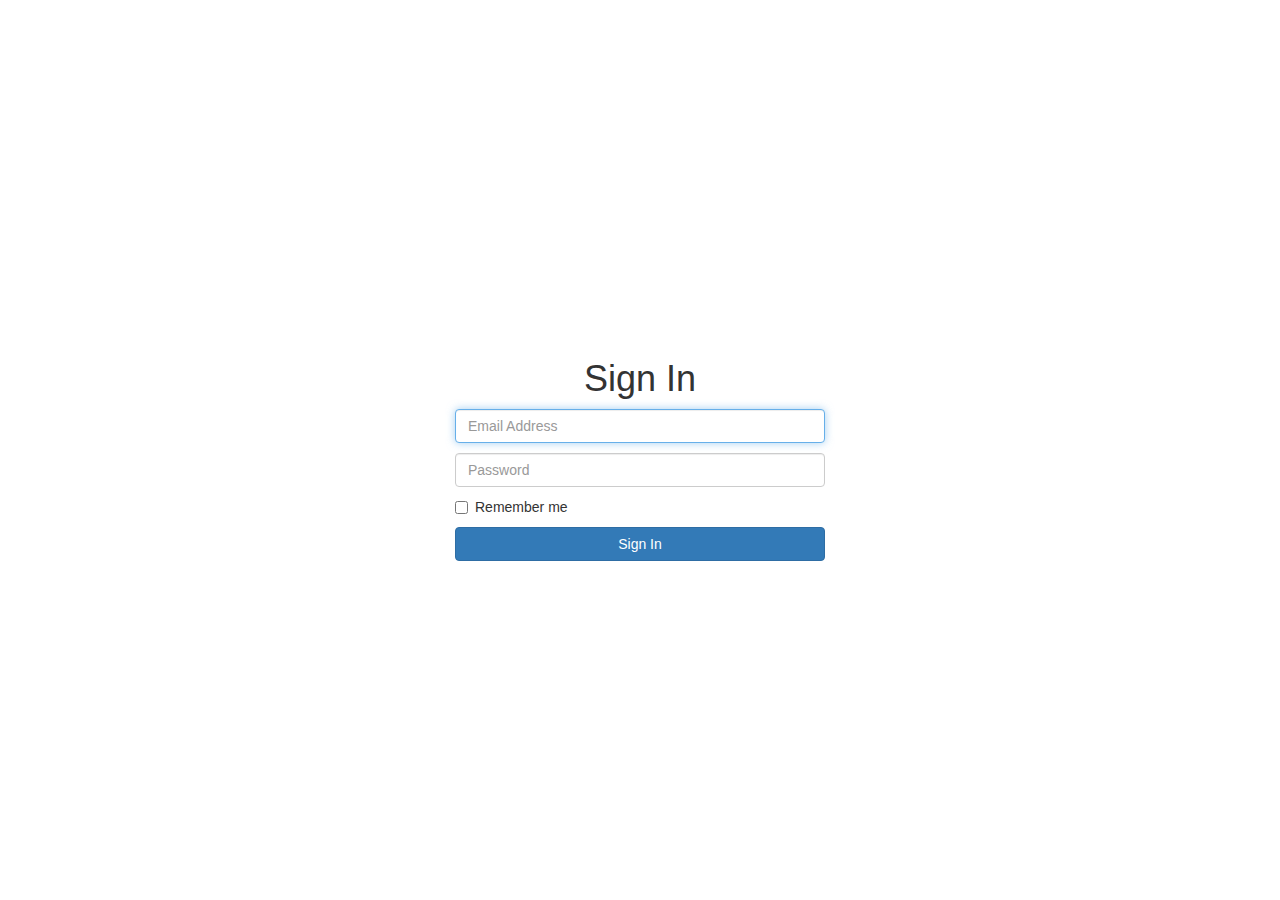
<file: login.html>
<!DOCTYPE html>
<html lang="en">
<head>
    <meta charset="utf-8">
    <meta http-equiv="X-UA-Compatible" content="IE=edge">
    <meta name="viewport" content="width=device-width, initial-scale=1">
    <!-- The above 3 meta tags *must* come first in the head; any other head content must come *after* these tags -->
    <title>Log In</title>

    <!-- Bootstrap -->
    <link href="vendor/bootstrap-3.3.6/css/bootstrap.min.css" rel="stylesheet">
    <link rel="stylesheet" href="css/login.css">

    <!-- HTML5 shim and Respond.js for IE8 support of HTML5 elements and media queries -->
    <!-- WARNING: Respond.js doesn't work if you view the page via file:// -->
    <!--[if lt IE 9]>
    <script src="https://oss.maxcdn.com/html5shiv/3.7.2/html5shiv.min.js"></script>
    <script src="https://oss.maxcdn.com/respond/1.4.2/respond.min.js"></script>
    <![endif]-->
</head>
<body>

<div class="container">
    <form class="form-signin">
        <h1 class="text-center">Sign In</h1>
        <p>
            <label class="sr-only">Email Address</label>
            <input type="email" placeholder="Email Address" class="form-control" required autofocus>
        </p>
        <p>
            <label class="sr-only">Password</label>
            <input type="password" placeholder="Password" class="form-control" required>
        </p>
        <p class="checkbox"><label><input type="checkbox">Remember me</label></p>
        <button type="submit" class="btn btn-primary btn-block">Sign In</button>
    </form>
</div>

<!-- jQuery (necessary for Bootstrap's JavaScript plugins) -->
<script src="https://ajax.googleapis.com/ajax/libs/jquery/1.11.3/jquery.min.js"></script>
<!-- Include all compiled plugins (below), or include individual files as needed -->
<script src="vendor/bootstrap-3.3.6/js/bootstrap.min.js"></script>
</body>
</html>
</file>
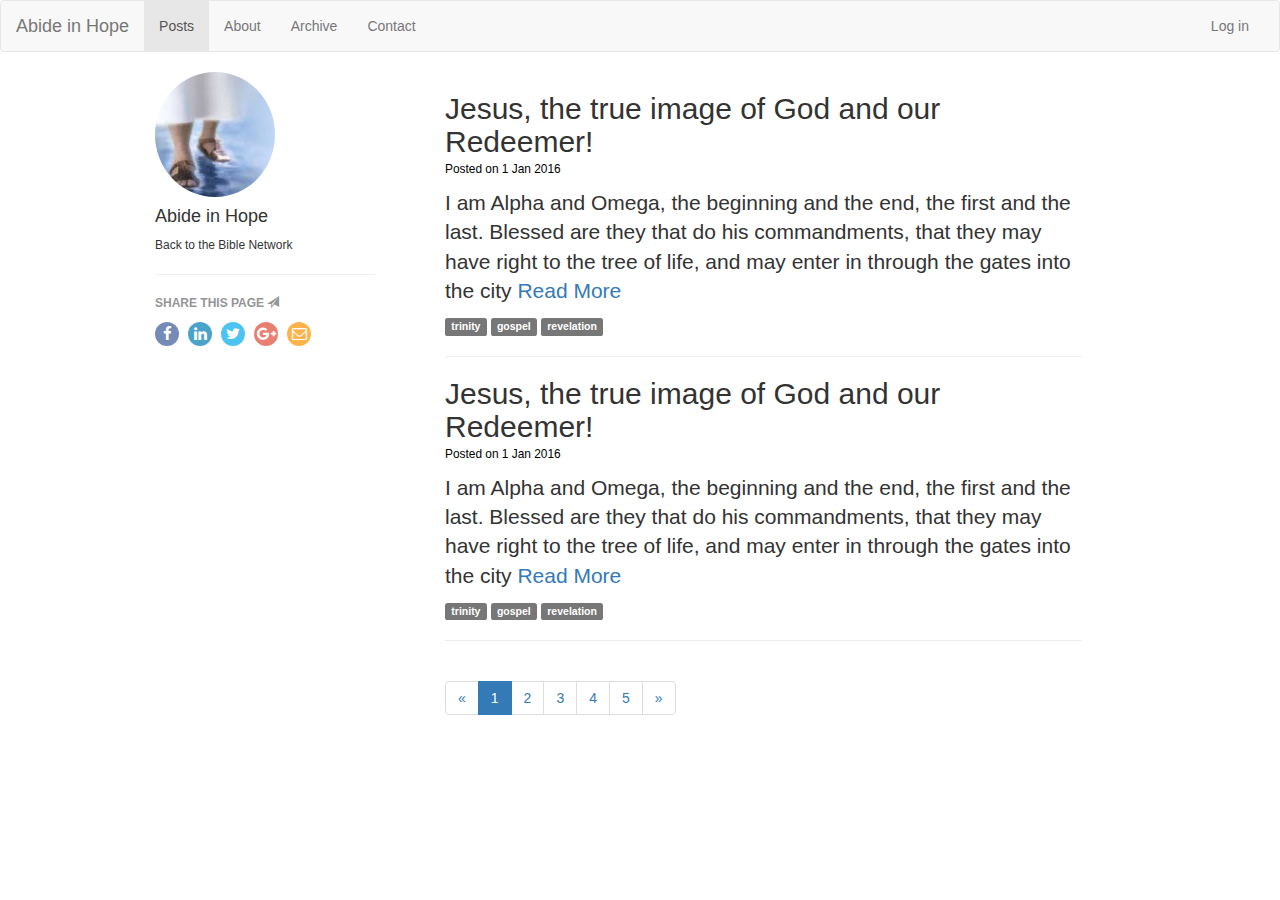
<file: posts.html>
<!DOCTYPE html>
<html lang="en">
<head>
    <meta charset="utf-8">
    <meta http-equiv="X-UA-Compatible" content="IE=edge">
    <meta name="viewport" content="width=device-width, initial-scale=1">
    <!-- The above 3 meta tags *must* come first in the head; any other head content must come *after* these tags -->
    <title>Posts</title>

    <!-- Bootstrap -->
    <link href="vendor/bootstrap-3.3.6/css/bootstrap.min.css" rel="stylesheet">
    <link href="https://maxcdn.bootstrapcdn.com/font-awesome/4.6.1/css/font-awesome.min.css" rel="stylesheet">
    <link rel="stylesheet" href="css/default.css">
    <link rel="stylesheet" href="css/posts.css">

    <!-- HTML5 shim and Respond.js for IE8 support of HTML5 elements and media queries -->
    <!-- WARNING: Respond.js doesn't work if you view the page via file:// -->
    <!--[if lt IE 9]>
    <script src="https://oss.maxcdn.com/html5shiv/3.7.2/html5shiv.min.js"></script>
    <script src="https://oss.maxcdn.com/respond/1.4.2/respond.min.js"></script>
    <![endif]-->
</head>
<body>

<nav class="navbar navbar-default">
    <div class="container-fluid">
        <!-- Brand and toggle get grouped for better mobile display -->
        <div class="navbar-header">
            <button type="button" class="navbar-toggle collapsed" data-toggle="collapse" data-target="#bs-example-navbar-collapse-1" aria-expanded="false">
                <span class="sr-only">Toggle navigation</span>
                <span class="icon-bar"></span>
                <span class="icon-bar"></span>
                <span class="icon-bar"></span>
            </button>
            <a class="navbar-brand" href="posts.html">Abide in Hope</a>
        </div>

        <!-- Collect the nav links, forms, and other content for toggling -->
        <div class="collapse navbar-collapse" id="bs-example-navbar-collapse-1">
            <ul class="nav navbar-nav">
                <li class="active"><a href="posts.html">Posts <span class="sr-only">(current)</span></a></li>
                <li><a href="about.html">About</a></li>
                <li><a href="archive.html">Archive</a></li>
                <li><a href="contact.html">Contact</a></li>
            </ul>
            <ul class="nav navbar-nav navbar-right">
                <li><a href="login.html">Log in</a></li>
            </ul>
        </div><!-- /.navbar-collapse -->
    </div><!-- /.container-fluid -->
</nav>

<div class="container">
    <div class="row">
        <div class="col-md-3 col-sm-12 col-xs-12 profile">
            <aside>
                <div class="clear-fix">
                    <img src="img/jesus.jpg" alt="Jesus Image" class="img-circle profile-image">

                    <div class="profile-content">
                        <h4>Abide in Hope</h4>
                        <p>Back to the Bible Network</p>
                    </div>

                    <hr class="hidden-xs hidden-sm">

                    <div class="social-icons">
                        <p class="social-text">share this page <span class="glyphicon glyphicon-send"></span></p>
                        <ul class="clearfix">
                            <li><a href="http://facebook.com/"><i class="fa fa-facebook"></i></a></li>
                            <li><a href="http://linkedin.com/"><i class="fa fa-linkedin"></i></a></li>
                            <li><a href="http://twitter.com/"><i class="fa fa-twitter"></i></a></li>
                            <li><a href="http://plus.google.com/"><i class="fa fa-google-plus"></i></a></li>
                            <li><a href="contact.html"><i class="fa fa-envelope-o"></i></a></li>
                        </ul>
                    </div>
                </div>
            </aside>
        </div>

        <div class="col-md-8">
            <article>
                <header><h2>Jesus, the true image of God and our Redeemer!</h2></header>
                <footer><small>Posted on 1 Jan 2016</small></footer>

                <div class="lead">
                    I am Alpha and Omega, the beginning and the end, the first and the last.
                    Blessed are they that do his commandments, that they may have right
                    to the tree of life, and may enter in through the gates into the city <a href="article.html">Read More</a>
                </div>

                <footer>
                    <span class="label label-default">trinity</span>
                    <span class="label label-default">gospel</span>
                    <span class="label label-default">revelation</span>
                </footer>
                <hr>
            </article>
            <article>
                <header><h2>Jesus, the true image of God and our Redeemer!</h2></header>
                <footer><small>Posted on 1 Jan 2016</small></footer>

                <div class="lead">
                    I am Alpha and Omega, the beginning and the end, the first and the last.
                    Blessed are they that do his commandments, that they may have right
                    to the tree of life, and may enter in through the gates into the city <a href="article.html">Read More</a>
                </div>

                <footer>
                    <span class="label label-default">trinity</span>
                    <span class="label label-default">gospel</span>
                    <span class="label label-default">revelation</span>
                </footer>
                <hr>
            </article>
            <nav>
                <ul class="pagination">
                    <li>
                        <a href="#" aria-label="Previous">
                            <span aria-hidden="true">&laquo;</span>
                        </a>
                    </li>
                    <li class="active"><a href="#">1</a></li>
                    <li><a href="#">2</a></li>
                    <li><a href="#">3</a></li>
                    <li><a href="#">4</a></li>
                    <li><a href="#">5</a></li>
                    <li>
                        <a href="#" aria-label="Next">
                            <span aria-hidden="true">&raquo;</span>
                        </a>
                    </li>
                </ul>
            </nav>
        </div>
    </div>
</div>

<!-- jQuery (necessary for Bootstrap's JavaScript plugins) -->
<script src="https://ajax.googleapis.com/ajax/libs/jquery/1.11.3/jquery.min.js"></script>
<!-- Include all compiled plugins (below), or include individual files as needed -->
<script src="vendor/bootstrap-3.3.6/js/bootstrap.min.js"></script>
</body>
</html>
</file>
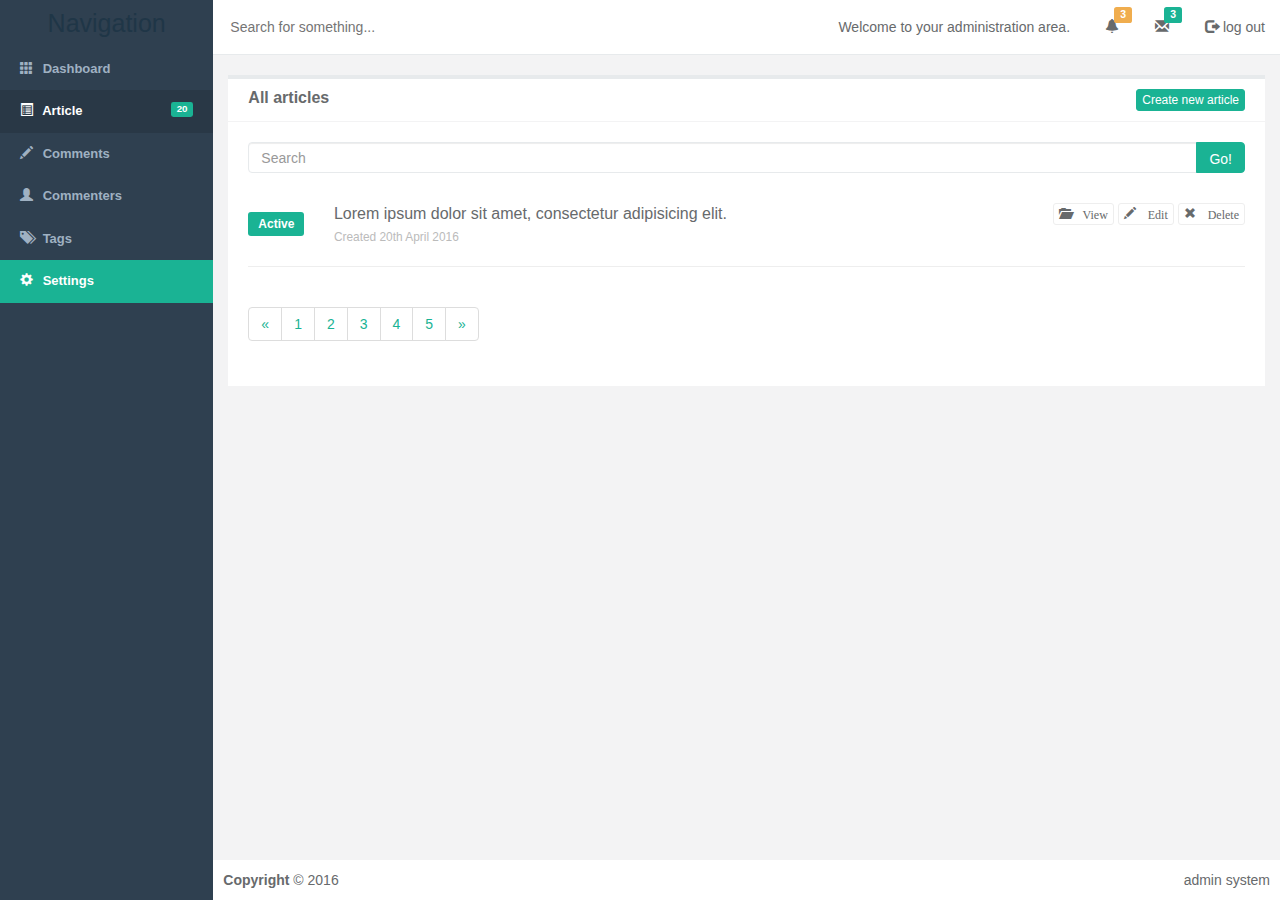
<file: admin/articles.html>
<!DOCTYPE html>
<html lang="en">
<head>
    <meta charset="utf-8">
    <meta http-equiv="X-UA-Compatible" content="IE=edge">
    <meta name="viewport" content="width=device-width, initial-scale=1">
    <!-- The above 3 meta tags *must* come first in the head; any other head content must come *after* these tags -->
    <title>Articles</title>

    <!-- Bootstrap -->
    <link href="../vendor/bootstrap-3.3.6/css/bootstrap.min.css" rel="stylesheet">
    <link rel="stylesheet" href="css/default.css">
    <link rel="stylesheet" href="css/articles.css">

    <!-- HTML5 shim and Respond.js for IE8 support of HTML5 elements and media queries -->
    <!-- WARNING: Respond.js doesn't work if you view the page via file:// -->
    <!--[if lt IE 9]>
    <script src="https://oss.maxcdn.com/html5shiv/3.7.2/html5shiv.min.js"></script>
    <script src="https://oss.maxcdn.com/respond/1.4.2/respond.min.js"></script>
    <![endif]-->
</head>
<body>

<div class="container-fluid display-table">
    <div class="row display-table-row">

        <!-- side menu -->
        <div class="col-md-2 col-sm-1 hidden-xs display-table-cell valign-top" id="side-menu">
            <h1 class="hidden-sm hidden-xs">Navigation</h1>
            <ul>
                <li class="link">
                    <a href="index.html">
                        <span class="glyphicon glyphicon-th" aria-hidden="true"></span>
                        <span class="hidden-sm hidden-xs">Dashboard</span>
                    </a>
                </li>

                <li class="link active">
                    <a href="#collapse-post" data-toggle="collapse" aria-controls="collapse-post">
                        <span class="glyphicon glyphicon-list-alt" aria-hidden="true"></span>
                        <span class="hidden-sm hidden-xs">Article</span>
                        <span class="label label-success pull-right hidden-sm hidden-xs">20</span>
                    </a>
                    <ul class="collapse collapseable" id="collapse-post">
                        <li><a href="new-article.html">Create New</a></li>
                        <li><a href="articles.html">View Article</a></li>
                    </ul>
                </li>

                <li class="link">
                    <a href="#collapse-comments" data-toggle="collapse" aria-controls="collapse-comments">
                        <span class="glyphicon glyphicon-pencil" aria-hidden="true"></span>
                        <span class="hidden-sm hidden-xs">Comments</span>
                    </a>
                    <ul class="collapse collapseable" id="collapse-comments">
                        <li>
                            <a href="approved.html">Approved
                                <span class="label label-success pull-right hidden-sm hidden-xs">10</span>
                            </a>
                        </li>
                        <li>
                            <a href="approved.html">Unapproved
                                <span class="label label-warning pull-right hidden-sm hidden-xs">20</span>
                            </a>
                        </li>
                    </ul>
                </li>

                <li class="link">
                    <a href="commenters.html">
                        <span class="glyphicon glyphicon-user" aria-hidden="true"></span>
                        <span class="hidden-sm hidden-xs">Commenters</span>
                    </a>
                </li>

                <li class="link">
                    <a href="tags.html">
                        <span class="glyphicon glyphicon-tags" aria-hidden="true"></span>
                        <span class="hidden-sm hidden-xs">Tags</span>
                    </a>
                </li>

                <li class="link settings-btn">
                    <a href="settings.html">
                        <span class="glyphicon glyphicon-cog" aria-hidden="true"></span>
                        <span class="hidden-sm hidden-xs">Settings</span>
                    </a>
                </li>
            </ul>
        </div>

        <!-- main content area -->
        <div class="col-md-10 col-sm-11 display-table-cell valign-top">
            <div class="row">
                <header id="nav-header" class="clearfix">
                    <div class="col-md-5">
                        <nav class="navbar-default pull-left">
                            <button type="button" class="navbar-toggle collapsed" data-toggle="offcanvas"
                                    data-target="#side-menu" aria-expanded="false">
                                <span class="sr-only">Toggle navigation</span>
                                <span class="icon-bar"></span>
                                <span class="icon-bar"></span>
                                <span class="icon-bar"></span>
                            </button>
                        </nav>
                        <input type="text" class="hidden-sm hidden-xs" id="header-search-field"
                               placeholder="Search for something...">
                    </div>

                    <div class="col-md-7">
                        <ul class="pull-right">
                            <li id="welcome" class="hidden-xs">Welcome to your administration area.</li>
                            <li class="fixed-width">
                                <a href="#">
                                    <span class="glyphicon glyphicon-bell" aria-hidden="true"></span>
                                    <span class="label label-warning">3</span>
                                </a>
                            </li>
                            <li class="fixed-width">
                                <a href="#">
                                    <span class="glyphicon glyphicon-envelope" aria-hidden="true"></span>
                                    <span class="label label-message">3</span>
                                </a>
                            </li>
                            <li>
                                <a href="#" class="logout">
                                    <span class="glyphicon glyphicon-log-out" aria-hidden="true"></span>
                                    log out
                                </a>
                            </li>
                        </ul>
                    </div>
                </header>
            </div>

            <div id="content">
                <header class="clearfix">
                    <h2 class="page-title pull-left">All articles</h2>
                    <button type="button" class="btn btn-xs btn-primary pull-right">Create new article</button>
                </header>


                <div class="content-inner">
                    <div class="row search-row">
                        <div class="col-md-12">
                            <div class="input-group">
                                <input type="text" class="form-control search-field" id="search" placeholder="Search">
                            <span class="input-group-btn">
                                <button type="button" class="btn btn-primary go">Go!</button>
                            </span>
                            </div>
                        </div>
                    </div>

                    <div class="row article-row">
                        <div class="col-xs-2 col-sm-1 col-md-1 status-padding">
                            <span class="label label-success label-sm">Active</span>
                        </div>
                        <div class="col-xs-10 col-sm-6 col-md-8 article-title">
                            <p>Lorem ipsum dolor sit amet, consectetur adipisicing elit.</p>
                            <small>Created 20th April 2016</small>
                        </div>
                        <div class="col-xs-10 col-sm-5 col-md-3 col-xs-offset-2 col-sm-offset-0 col-md-offset-0 col-lg-offset-0">
                            <div class="article-actions">
                                <a class="btn btn-xs btn-default" href="#" role="button">
                                    <span class="glyphicon glyphicon-folder-open" aria-hidden="true">&nbsp;View</span>
                                </a>
                                <a class="btn btn-xs btn-default" href="#" role="button">
                                    <span class="glyphicon glyphicon-pencil" aria-hidden="true">&nbsp;Edit</span>
                                </a>
                                <a class="btn btn-xs btn-default" href="#" role="button">
                                    <span class="glyphicon glyphicon-remove" aria-hidden="true">&nbsp;Delete</span>
                                </a>
                            </div>
                        </div>
                    </div>

                    <hr>

                    <div class="row">
                        <div class="col-md-12">
                            <nav>
                                <ul class="pagination">
                                	<li><a href="#">&laquo;</a></li>
                                	<li><a href="#">1</a></li>
                                	<li><a href="#">2</a></li>
                                	<li><a href="#">3</a></li>
                                	<li><a href="#">4</a></li>
                                	<li><a href="#">5</a></li>
                                	<li><a href="#">&raquo;</a></li>
                                </ul>
                            </nav>
                        </div>
                    </div>

                </div>
            </div>

            <div class="row">
                <footer id="admin-footer" class="clearfix">
                    <div class="pull-left"><b>Copyright </b>&copy; 2016</div>
                    <div class="pull-right">admin system</div>
                </footer>
            </div>
        </div>
    </div>
</div>


<!-- jQuery (necessary for Bootstrap's JavaScript plugins) -->
<script src="https://ajax.googleapis.com/ajax/libs/jquery/1.11.3/jquery.min.js"></script>
<!-- Include all compiled plugins (below), or include individual files as needed -->
<script src="../vendor/bootstrap-3.3.6/js/bootstrap.min.js"></script>
<script src="js/default.js"></script>

</body>
</html>
</file>
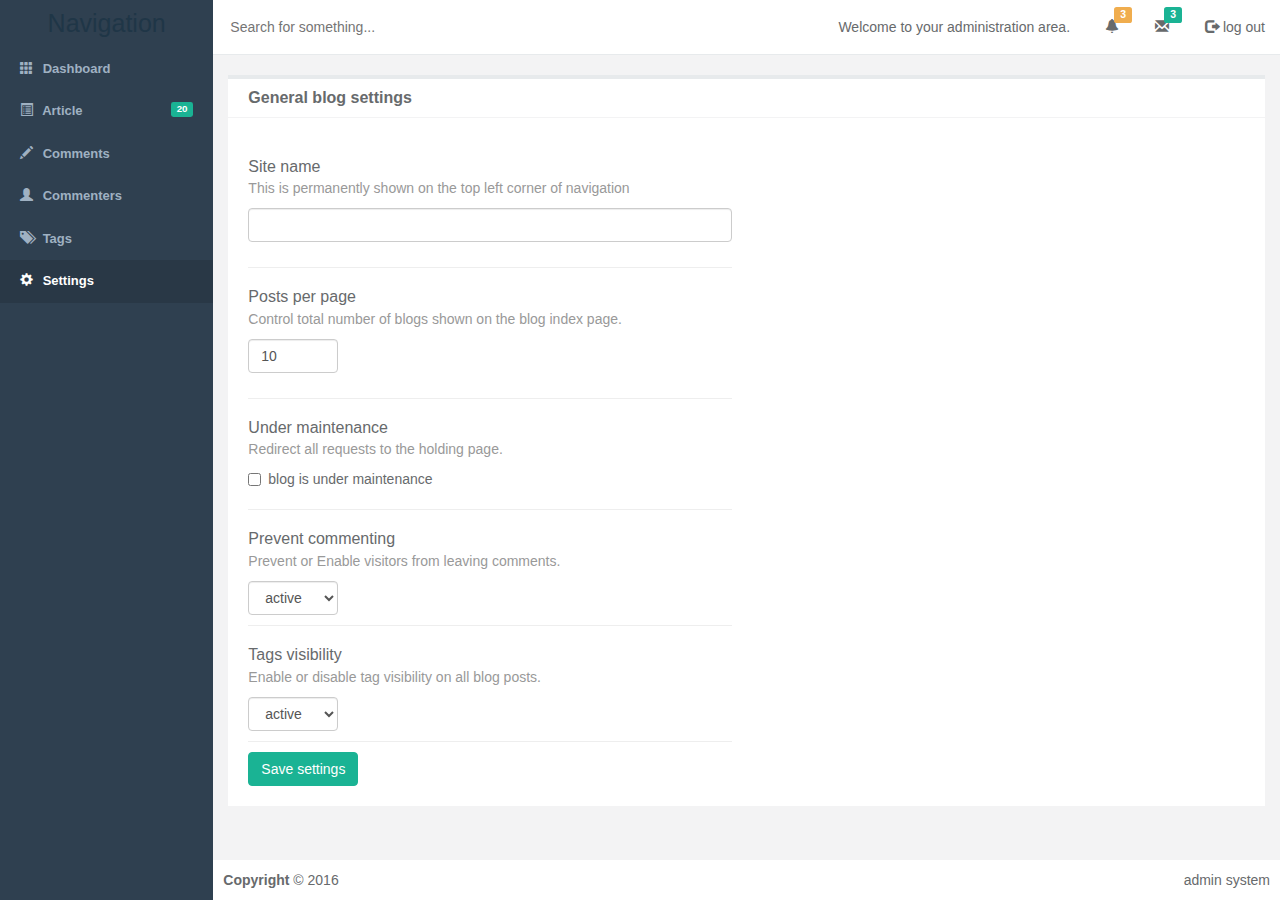
<file: admin/settings.html>
<!DOCTYPE html>
<html lang="en">
<head>
    <meta charset="utf-8">
    <meta http-equiv="X-UA-Compatible" content="IE=edge">
    <meta name="viewport" content="width=device-width, initial-scale=1">
    <!-- The above 3 meta tags *must* come first in the head; any other head content must come *after* these tags -->
    <title>Settings</title>

    <!-- Bootstrap -->
    <link href="../vendor/bootstrap-3.3.6/css/bootstrap.min.css" rel="stylesheet">
    <link rel="stylesheet" href="css/default.css">
    <link rel="stylesheet" href="css/settings.css">

    <!-- HTML5 shim and Respond.js for IE8 support of HTML5 elements and media queries -->
    <!-- WARNING: Respond.js doesn't work if you view the page via file:// -->
    <!--[if lt IE 9]>
    <script src="https://oss.maxcdn.com/html5shiv/3.7.2/html5shiv.min.js"></script>
    <script src="https://oss.maxcdn.com/respond/1.4.2/respond.min.js"></script>
    <![endif]-->
</head>
<body>

<div class="container-fluid display-table">
    <div class="row display-table-row">

        <!-- side menu -->
        <div class="col-md-2 col-sm-1 hidden-xs display-table-cell valign-top" id="side-menu">
            <h1 class="hidden-sm hidden-xs">Navigation</h1>
            <ul>
                <li class="link">
                    <a href="index.html">
                        <span class="glyphicon glyphicon-th" aria-hidden="true"></span>
                        <span class="hidden-sm hidden-xs">Dashboard</span>
                    </a>
                </li>

                <li class="link">
                    <a href="#collapse-post" data-toggle="collapse" aria-controls="collapse-post">
                        <span class="glyphicon glyphicon-list-alt" aria-hidden="true"></span>
                        <span class="hidden-sm hidden-xs">Article</span>
                        <span class="label label-success pull-right hidden-sm hidden-xs">20</span>
                    </a>
                    <ul class="collapse collapseable" id="collapse-post">
                        <li><a href="new-article.html">Create New</a></li>
                        <li><a href="articles.html">View Article</a></li>
                    </ul>
                </li>

                <li class="link">
                    <a href="#collapse-comments" data-toggle="collapse" aria-controls="collapse-comments">
                        <span class="glyphicon glyphicon-pencil" aria-hidden="true"></span>
                        <span class="hidden-sm hidden-xs">Comments</span>
                    </a>
                    <ul class="collapse collapseable" id="collapse-comments">
                        <li>
                            <a href="approved.html">Approved
                                <span class="label label-success pull-right hidden-sm hidden-xs">10</span>
                            </a>
                        </li>
                        <li>
                            <a href="unapproved.html">Unapproved
                                <span class="label label-warning pull-right hidden-sm hidden-xs">20</span>
                            </a>
                        </li>
                    </ul>
                </li>

                <li class="link">
                    <a href="commenters.html">
                        <span class="glyphicon glyphicon-user" aria-hidden="true"></span>
                        <span class="hidden-sm hidden-xs">Commenters</span>
                    </a>
                </li>

                <li class="link">
                    <a href="tags.html">
                        <span class="glyphicon glyphicon-tags" aria-hidden="true"></span>
                        <span class="hidden-sm hidden-xs">Tags</span>
                    </a>
                </li>

                <li class="link active settings-btn">
                    <a href="settings.html">
                        <span class="glyphicon glyphicon-cog" aria-hidden="true"></span>
                        <span class="hidden-sm hidden-xs">Settings</span>
                    </a>
                </li>
            </ul>
        </div>

        <!-- main content area -->
        <div class="col-md-10 col-sm-11 display-table-cell valign-top">
            <div class="row">
                <header id="nav-header" class="clearfix">
                    <div class="col-md-5">
                        <nav class="navbar-default pull-left">
                            <button type="button" class="navbar-toggle collapsed" data-toggle="offcanvas"
                                    data-target="#side-menu" aria-expanded="false">
                                <span class="sr-only">Toggle navigation</span>
                                <span class="icon-bar"></span>
                                <span class="icon-bar"></span>
                                <span class="icon-bar"></span>
                            </button>
                        </nav>
                        <input type="text" class="hidden-sm hidden-xs" id="header-search-field"
                               placeholder="Search for something...">
                    </div>

                    <div class="col-md-7">
                        <ul class="pull-right">
                            <li id="welcome" class="hidden-xs">Welcome to your administration area.</li>
                            <li class="fixed-width">
                                <a href="#">
                                    <span class="glyphicon glyphicon-bell" aria-hidden="true"></span>
                                    <span class="label label-warning">3</span>
                                </a>
                            </li>
                            <li class="fixed-width">
                                <a href="#">
                                    <span class="glyphicon glyphicon-envelope" aria-hidden="true"></span>
                                    <span class="label label-message">3</span>
                                </a>
                            </li>
                            <li>
                                <a href="#" class="logout">
                                    <span class="glyphicon glyphicon-log-out" aria-hidden="true"></span>
                                    log out
                                </a>
                            </li>
                        </ul>
                    </div>
                </header>
            </div>

            <div id="content">
                <header class="clearfix">
                    <h2 class="page-title pull-left">General blog settings</h2>
                </header>


                <div class="content-inner">
                    <div class="row">
                        <div class="col-md-6">
                            <form>
                                <div class="settings-row">
                                    <h3>Site name</h3>
                                    <p>This is permanently shown on the top left corner of navigation</p>
                                    <div class="form-group">
                                        <input type="text" class="form-control" required>
                                    </div>
                                </div>

                                <div class="settings-row">
                                    <h3>Posts per page</h3>
                                    <p>Control total number of blogs shown on the blog index page.</p>
                                    <div class="form-group">
                                        <input type="number" class="form-control small-input" value="10" required>
                                    </div>
                                </div>

                                <div class="settings-row">
                                    <h3>Under maintenance</h3>
                                    <p>Redirect all requests to the holding page.</p>
                                    <div class="checkbox">
                                    	<label>
                                    		<input type="checkbox" value="">
                                    		blog is under maintenance
                                    	</label>
                                    </div>
                                </div>

                                <div class="settings-row">
                                    <h3>Prevent commenting</h3>
                                    <p>Prevent or Enable visitors from leaving comments.</p>
                                    <select id="enable-comment" class="form-control small-input">
                                    	<option value="">active</option>
                                    	<option value="">disable</option>
                                    </select>
                                </div>

                                <div class="settings-row">
                                    <h3>Tags visibility</h3>
                                    <p>Enable or disable tag visibility on all blog posts.</p>
                                    <select id="enable-tags" class="form-control small-input">
                                    	<option value="">active</option>
                                    	<option value="">disable</option>
                                    </select>
                                </div>
                                <button type="submit" class="btn btn-primary">Save settings</button>
                            </form>
                        </div>
                    </div>

                </div>
            </div>

            <div class="row">
                <footer id="admin-footer" class="clearfix">
                    <div class="pull-left"><b>Copyright </b>&copy; 2016</div>
                    <div class="pull-right">admin system</div>
                </footer>
            </div>
        </div>
    </div>
</div>


<!-- jQuery (necessary for Bootstrap's JavaScript plugins) -->
<script src="https://ajax.googleapis.com/ajax/libs/jquery/1.11.3/jquery.min.js"></script>
<!-- Include all compiled plugins (below), or include individual files as needed -->
<script src="../vendor/bootstrap-3.3.6/js/bootstrap.min.js"></script>
<script src="js/default.js"></script>

</body>
</html>
</file>
<file: css/default.css>
body {
    margin-bottom: 50px;
}

.box {
    border: 1px red dotted;
}

.container {
    max-width: 1000px;
}

.profile {
    margin-right: 40px;
}

.profile aside p {
    font-size: 12px;
}

.profile aside ul li {
    float: left;
    margin-right: 8px;
}

.profile aside ul {
    list-style: none;
    padding: 0;
}

.social-text {
    font-size: 12px;
    font-weight: 700;
    color: #959595;
    text-transform: uppercase;
}

.social-icons i {
    background: #205D7A;
    color: #fff;
    width: 24px;
    height: 24px;
    border-radius: 20px;
    font-size: 15px;
    text-align: center;
    margin-right: 1px;
    padding-top: 15%;
    transition: all 0.2s ease-in-out;
    opacity: 0.7;
}

.social-icons .fa-facebook {
    background:#3b5998
}

.social-icons .fa-linkedin {
    background:#007bb6
}

.social-icons .fa-twitter {
    background:#00aced
}

.social-icons .fa-google-plus {
    background:#dd4b39
}

.social-icons .fa-envelope-o {
    background: #ff9400;
}

.social-icons i:hover {
    opacity: 1.0;
}

@media (max-width: 992px) {
    .profile {
        padding-bottom: 25px;
    }
    .profile-image {
        float: left;
        margin-right: 15px;
    }

    .profile-content {
        float: left;
    }

    .social-icons {
        float: right;
    }
}

@media (min-width: 485px) and (max-width: 992px) {
    .social-icons {
        float: right;
    }
}

@media (max-width: 484px) {
    .social-icons {
        float: left;
    }
}
</file>
<file: css/posts.css>
.row header h2 {
    margin-bottom: 0;
}

.row footer {
    margin-bottom: 10px;
    color: #000;
}

.lead {
    margin-bottom: 10px;
}
</file>
<file: admin/css/default.css>
html, body {
    font-family: "open sans", "Helvetica Neue", Helvetica, Arial, sans-serif;
    background-color: #f3f3f4;
    color: #676a6c;
    height: 100%;
}

.box {
    border: 1px red dotted;
}

#side-menu {
    background-color: #2f4050;
    padding: 0;
}

#side-menu h1 {
    color: #1f3647;
    text-align: center;
    margin: 10px 0;
    font-size: 25px;
}

#side-menu ul {
    list-style: none;
    margin: 0;
    padding: 0;
}

#side-menu a {
    padding: 12px 20px;
    text-decoration: none;
    color: #9fb1c2;
    font-weight: bold;
    font-size: 13px;
    display: block;
}

#side-menu .glyphicon {
    margin-right: 6px;
}

#side-menu a:hover {
    background-color: #293846;
    color: #fff;
    display: block;
}

#side-menu .active a {
    color: #fff;
    background-color: #293846;
}

#side-menu .settings-btn {
    background-color: #1ab394;
}

#side-menu .settings-btn a {
    color: #fff;
}

#side-menu .settings-btn a:hover {
    background-color: #19a185;
}

#side-menu .collapseable {
    border-left: 4px solid #1ab394;
    background-color: #293846;
}

#side-menu .collapseable li {
    padding-left: 28px;
    padding-top: 7px;
}

#side-menu .collapseable a {
    color: #9fb1c2;
    font-size: 12px;
    padding: 0 10px;
    text-decoration: none;
    display: block;
}

#side-menu .collapseable a:hover {
    color: #fff;
}

#side-menu .link > ul > li {
    padding-bottom: 10px;
}

.display-table {
    display: table;
    padding: 0;
    height: 100%;
    width: 100%;
}

.display-table-row {
    display: table-row;
    height: 100%;
}

.display-table-cell {
    display: table-cell;
    float: none;
    height: 100%;
}

.valign-top {
    vertical-align: top;
}

#nav-header {
    background-color: #fff;
    border-bottom: 1px solid #e7eaec;
}

#nav-header #header-search-field {
    padding-top: 17px;
    vertical-align: center;
    border: none;
    width: 300px;
    outline: none;
}

#nav-header ul {
    margin: 0;
    padding: 0;
    list-style: none;
    color: #676a6c;
}

#nav-header ul li {
    float: left;
    margin-left: 15px;
    padding: 17px 0;
}

#nav-header ul .glyphicon {
    color: #676a6c;
}

.label-message {
    background-color: #1ab394;
}

#nav-header ul a {
    text-decoration: none;
}

#nav-header .logout {
    color: #676a6c;
}

#nav-header .logout:hover {
    color: #676a6c;
}

#nav-header #welcome {
    margin-right: 20px;
}

#nav-header ul .label {
    position: absolute;
    margin-top: -10px;
    margin-left: -5px;
}

#nav-header .fixed-width {
    width: 35px;
}

#admin-footer {
    position: absolute;
    width: 100%;
    bottom: 0;
    background-color: #fff;
    padding: 10px;
    color: #676a6c;
}

.navbar-default {
    background-color: #fff;
}

.navbar-default .navbar-toggle {
    border-color: #1ab394;
    background-color: #1ab394;
}

.navbar-default .icon-bar {
    border: 1px white solid;
}

.navbar-default .navbar-toggle:hover {
    background-color: #1ab394;
}

.navbar-default .navbar-toggle:focus {
    background-color: #1ab394;
}

#content {
    margin: 20px 0 50px 0;
    background-color: #fff;
    border-top: 4px #e7eaec solid;
}

#content header {
    border-bottom: 1px #f3f3f4 solid;
    padding: 10px 20px;
}

.page-title {
    font-size: 16px;
    font-weight: bold;
    margin: 0;
}

.content-inner {
    padding: 20px;
}

.search-field {
    height: 31px;
    border: 1px #e7eaec solid;
}

.search-row {
    margin-bottom: 30px;
}

.btn-primary {
    background-color: #1ab394;
    border: 1px solid #1ab394;
}

.btn-primary:hover {
    background-color: #1cc394;
    border: 1px solid #1cc394;
}

.btn-primary:focus {
    background-color: #1cc394;
    border: 1px solid #1cc394;
}

.go {
    height: 31px;
}

.label-success {
    background-color: #1ab394;
}

.label-lg {
    padding: 10px 16px;
    font-size: 18px;
    line-height: 1.33;
    border-radius: 6px;
}

.label-sm {
    padding: 5px 10px;
    font-size: 12px;
    line-height: 1.5;
    border-radius: 3px;
}

.label-xs {
    padding: 1px 5px;
    font-size: 12px;
    line-height: 1.5;
    border-radius: 3px;
}

.pagination a {
    color: #1ab394 !important;
}
</file>
<file: admin/css/index.css>
.admin-content-container {
    margin-top: 20px;
    background-color: #fff;
    border-top: 4px #e7eaec solid;
    padding: 15px;
}

.dashboard-left-cell {
    padding-right: 5px;
}

.dashboard-right-cell {
    padding-right: 5px;
}

.admin-content-container header {
    margin-bottom: 20px;
    border-bottom: 1px #eee solid;
    padding-bottom: 10px;
}

.admin-content-container h5 {
    margin: 0;
    padding-top: 3px;
}

.text-link {
    color: #676a6c;
}

.text-link:hover {
    color: #676a6c;
}

.commenter-name-dash {
    font-weight: bold;
    font-size: 13px;
}

.comment-head-dash {
    margin-bottom: 6px;
}

.comment-dash {
    margin-bottom: 5px;
}

.comment-date-dash {
    color: #999;
}
#dashboard-container {
    padding-bottom: 100px;
}
</file>
<file: css/archive.css>
.row {
    margin-bottom: 5px;
}

.row a {
    text-decoration: none;
    font-size: 18px;
    font-weight: normal;
}

.row a:hover {
    text-decoration: underline;
}

.date {
    color: #ccc;
}
</file>
<file: css/article.css>
form {
    margin-top: 20px;
}

.comment-num {
    font-size: 16px;
    color: #ccc;
}

#comments {
    margin-top: 50px;
}

#message {
    height: 100px;
}
</file>
<file: css/contact.css>
h3 {
    margin-top: 0;
    margin-bottom: 20px;
}

#textarea {
    height: 100px;
}
</file>
<file: css/login.css>
html, body {
    height: 100%;
}

.container {
    display: table;
    max-width: 400px;
    height: 100%;
    min-height: 100%;
}

.form-signin {
    display: table-cell;
    vertical-align: middle;
}

.box {
    border: 1px red dotted;
}
</file>
<file: admin/css/articles.css>
.btn-default {
    color: #676a6c;
    border: 1px #eee solid;
}

.btn-default:hover {
    background-color: #f3f3f4;
    color: #676a6c;
    border: 1px #eee solid;
}

.article-row p {
    font-size: 16px;
    margin-bottom: 0;
    font-weight: 400;
}

.status-padding {
    padding-top: 10px;
}

.article-title small {
    color: #bbb
}

@media(max-width: 991px) {
    .article-title {
        padding-left: 30px;
    }
}

@media(min-width: 767px) {
    .article-actions {
        float: right;
    }
}

@media(max-width: 767px) {
    .article-actions {
        padding-left: 10px;
        margin-top: 10px;
    }
}
</file>
<file: admin/css/settings.css>
.settings-row {
    border-bottom: 1px #eee solid;
    padding-bottom: 10px;
    margin-bottom: 10px;
}

.settings-row h3 {
    margin-bottom: 3px;
    font-size: 16px;
}

.settings-row p {
    color: #999;
}

@media(min-width: 480px) {
    .small-input {
        width: 90px;
    }
}
</file>
